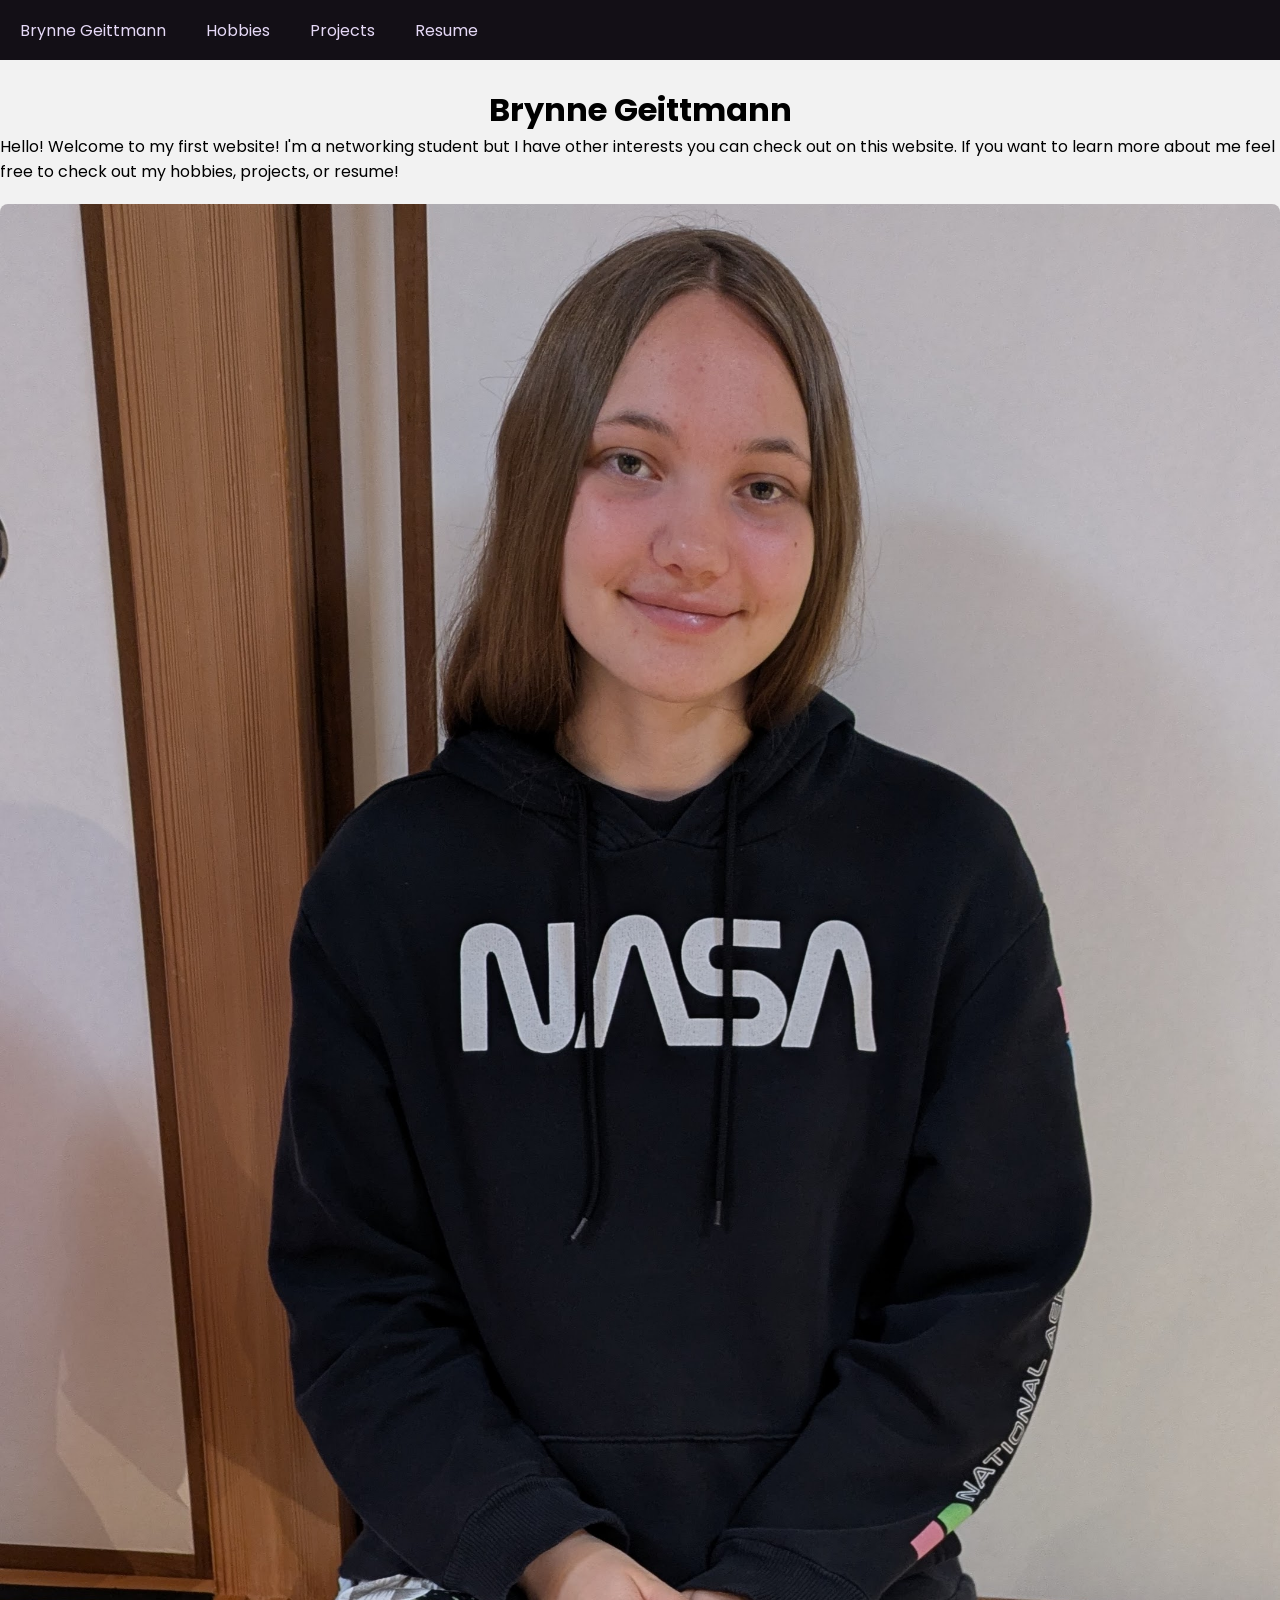
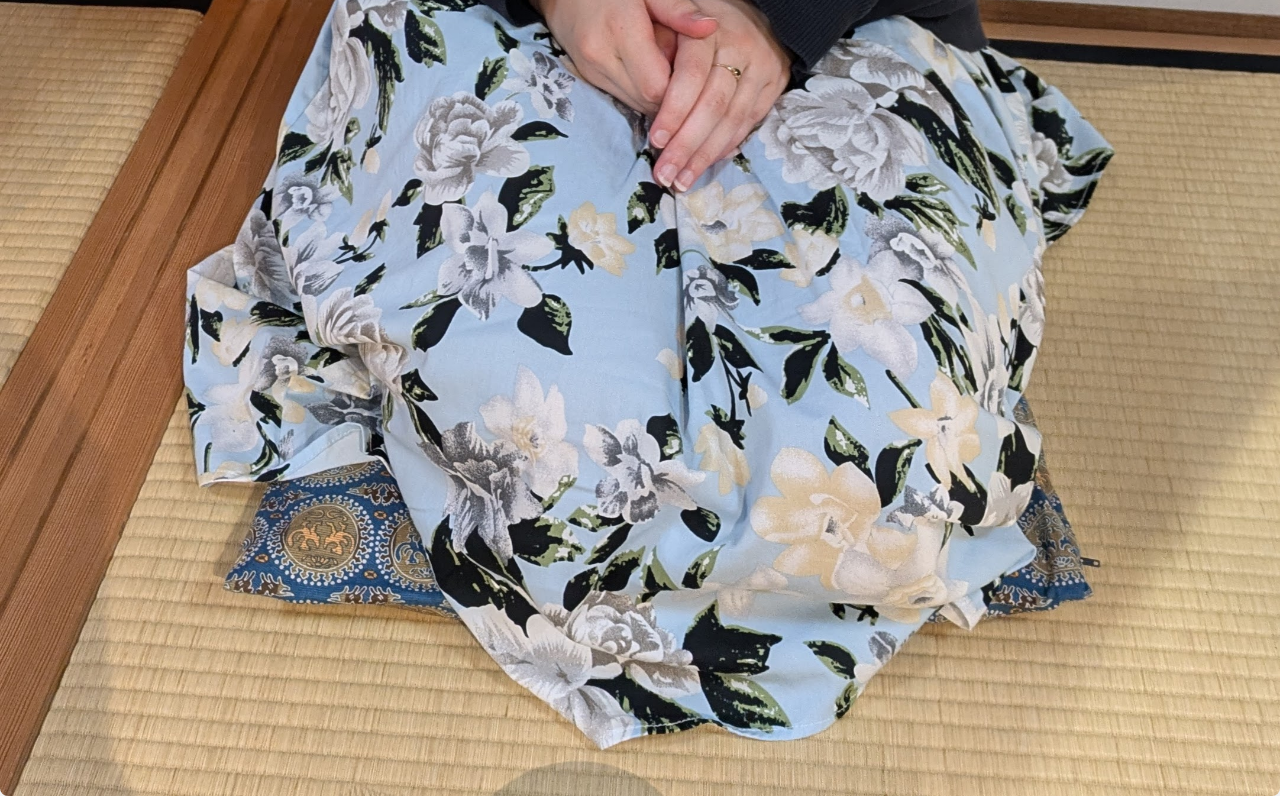
<file: index.html>
<!DOCTYPE html>
<html lang="en">
<head>
  <meta charset="UTF-8">
  <meta name="viewport" content="width=device-width, initial-scale=1.0">
  <title>About me</title>
  <link rel="stylesheet" href="resources/css/style.css">
</head>
<body>
  <nav>
    <input type="checkbox" id="sidebar-active">
    <label for="sidebar-active" class="open-sidebar-button">
      <svg xmlns="http://www.w3.org/2000/svg" height="32" viewBox="0 -960 960 960" width="32"><path d="M120-240v-80h720v80H120Zm0-200v-80h720v80H120Zm0-200v-80h720v80H120Z"/></svg>
    </label>
    <label id="overlay" for="sidebar-active"></label>
    <div class="links-container">
      <label for="sidebar-active" class="close-sidebar-button">
        <svg xmlns="http://www.w3.org/2000/svg" height="32" viewBox="0 -960 960 960" width="32"><path d="m256-200-56-56 224-224-224-224 56-56 224 224 224-224 56 56-224 224 224 224-56 56-224-224-224 224Z"/></svg>
      </label>

      <a href="index.html">Brynne Geittmann</a> <!-- link back to homepage -->
      <a href="hobbies.html">Hobbies</a> 
      <a href="projects.html">Projects</a>
      <a href="resume.html">Resume</a>
      
    </div>
  </nav>

  <h1>Brynne Geittmann</h1>
  <p>Hello! Welcome to my first website! I'm a networking student but I have other interests you can check out on this website. If you want to learn more about me feel free to check out my hobbies, projects, or resume!</p>
  <img class="responsive-img" src="resources/images/PXL_20250611_014453957.jpg" alt="Image of me" sizes="(width <= 600px) 480px,
         800px">
</body>
</html>
</file>
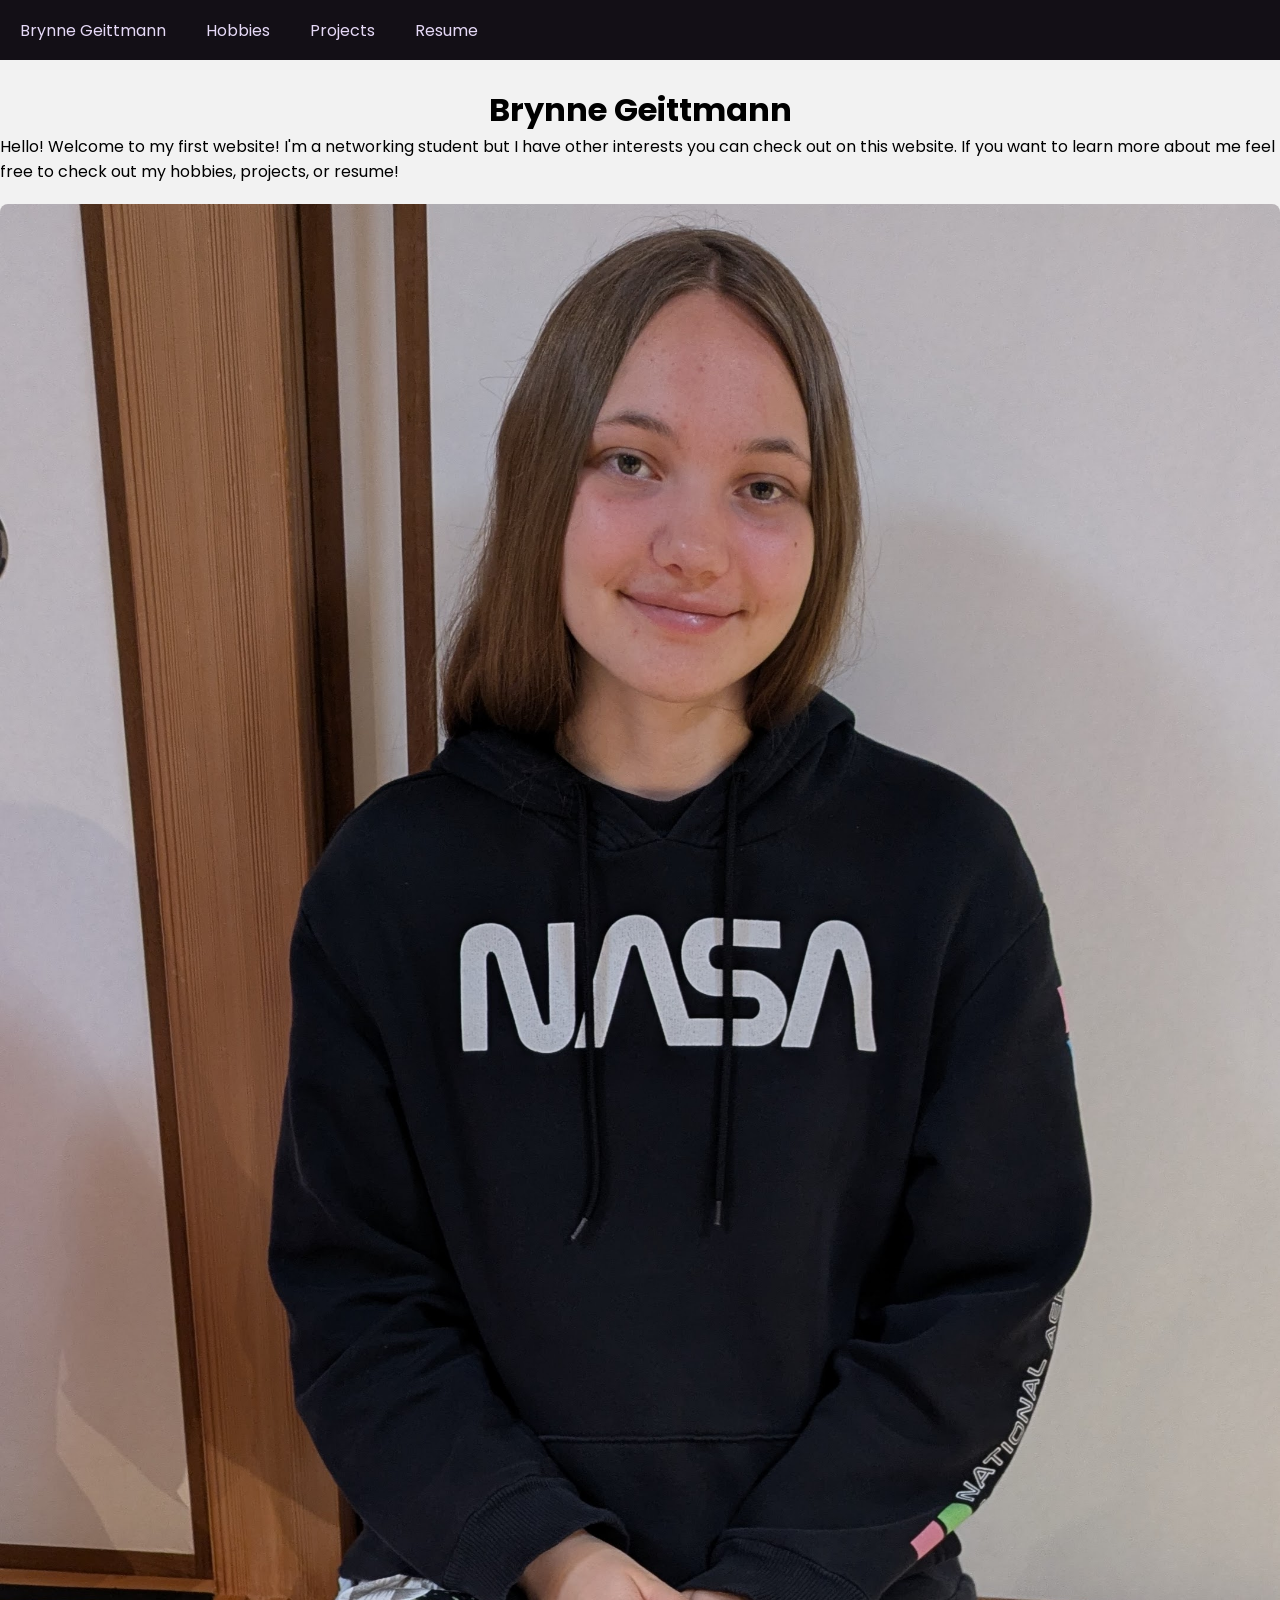
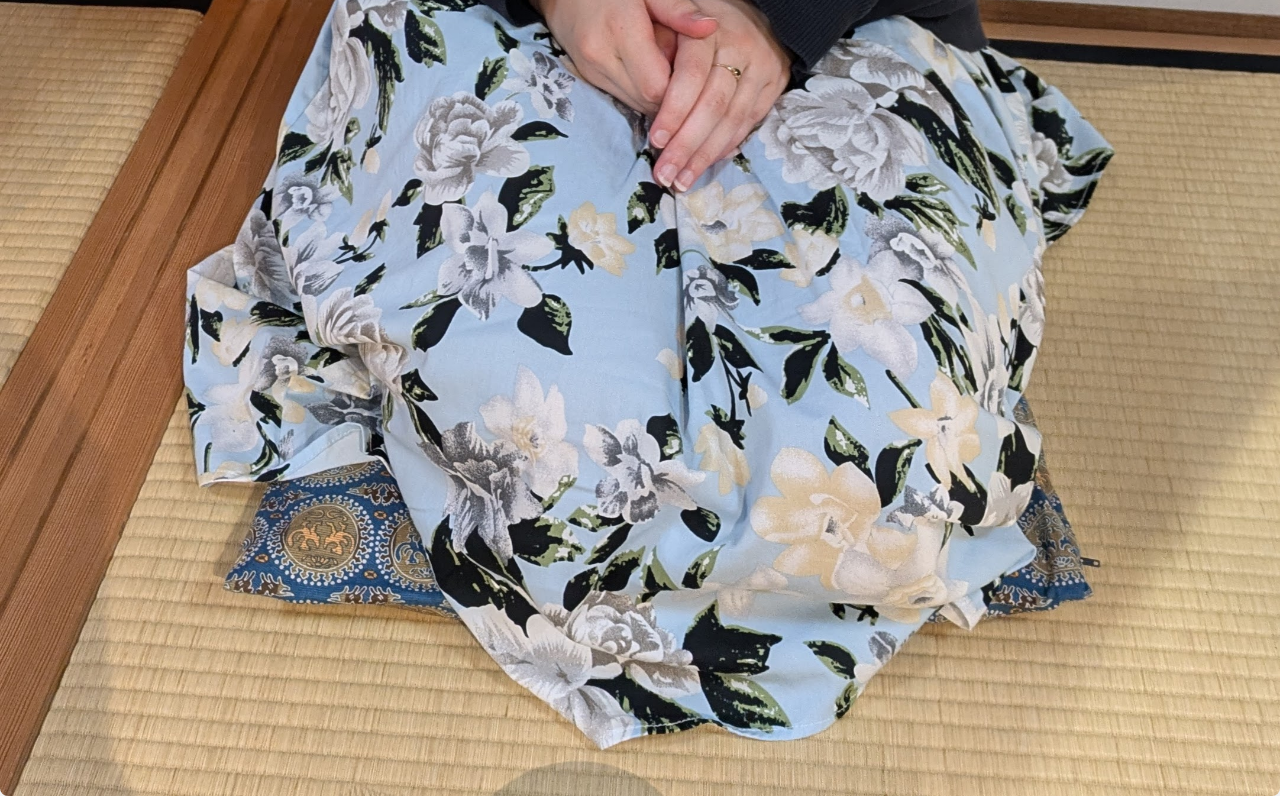
<file: views/index.html>
<!DOCTYPE html>
<html lang="en">
<head>
  <meta charset="UTF-8">
  <meta name="viewport" content="width=device-width, initial-scale=1.0">
  <title>About me</title>
  <link rel="stylesheet" href="../resources/css/style.css">
</head>
<body>
  <nav>
    <input type="checkbox" id="sidebar-active">
    <label for="sidebar-active" class="open-sidebar-button">
      <svg xmlns="http://www.w3.org/2000/svg" height="32" viewBox="0 -960 960 960" width="32"><path d="M120-240v-80h720v80H120Zm0-200v-80h720v80H120Zm0-200v-80h720v80H120Z"/></svg>
    </label>
    <label id="overlay" for="sidebar-active"></label>
    <div class="links-container">
      <label for="sidebar-active" class="close-sidebar-button">
        <svg xmlns="http://www.w3.org/2000/svg" height="32" viewBox="0 -960 960 960" width="32"><path d="m256-200-56-56 224-224-224-224 56-56 224 224 224-224 56 56-224 224 224 224-56 56-224-224-224 224Z"/></svg>
      </label>

      <a href="index.html">Brynne Geittmann</a> <!-- link back to homepage -->
      <a href="hobbies.html">Hobbies</a> 
      <a href="projects.html">Projects</a>
      <a href="resume.html">Resume</a>
      
    </div>
  </nav>

  <h1>Brynne Geittmann</h1>
  <p>Hello! Welcome to my first website! I'm a networking student but I have other interests you can check out on this website. If you want to learn more about me feel free to check out my hobbies, projects, or resume!</p>
  <img class="responsive-img" src="../resources/images/PXL_20250611_014453957.jpg" alt="Image of me" sizes="(width <= 600px) 480px,
         800px">
</body>
</html>
</file>
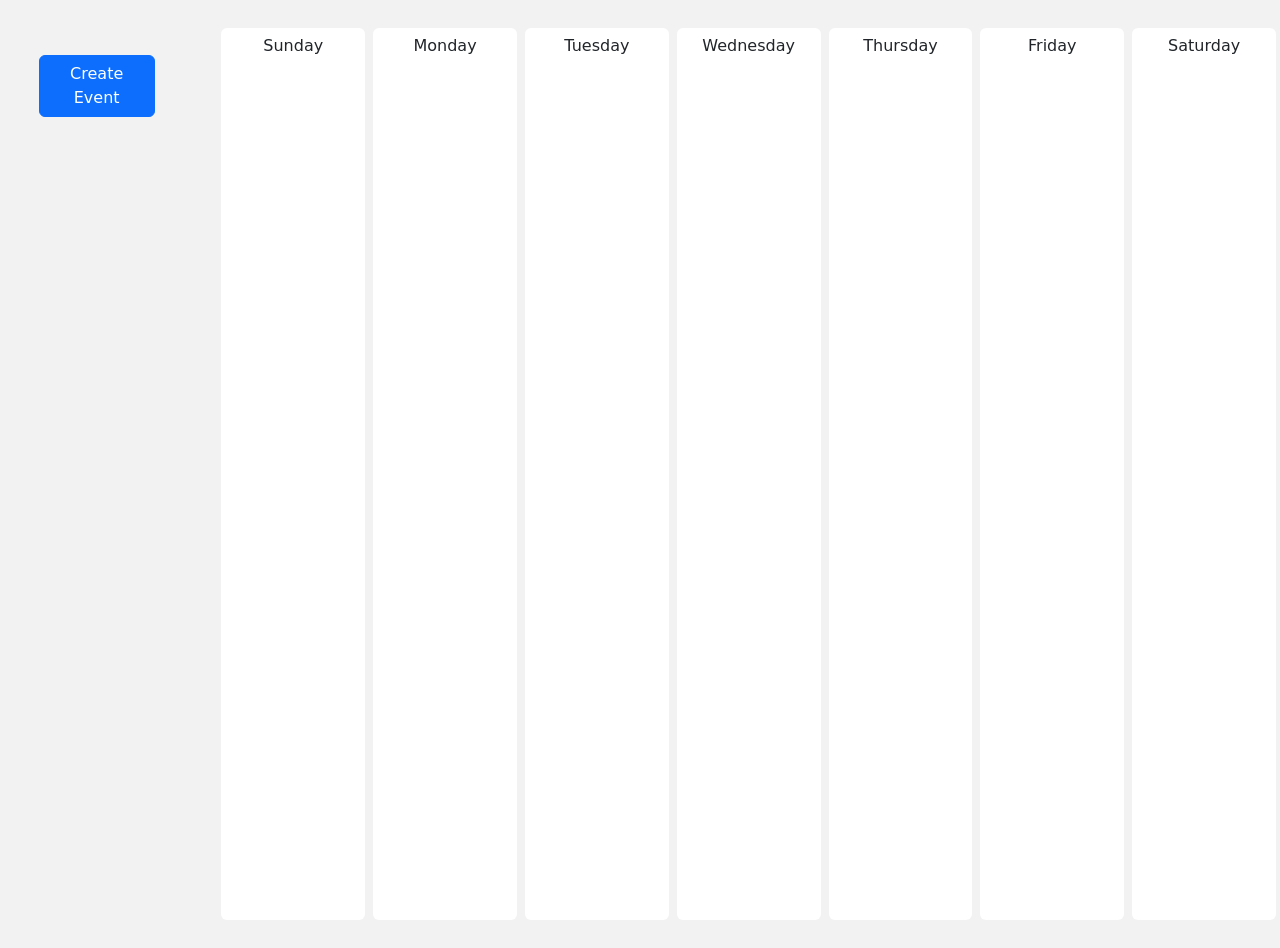
<file: Calendar.html>
<!doctype html>
<html lang="en">
  <head>
    <meta charset="utf-8">
    <meta name="viewport" content="width=device-width, initial-scale=1">
    <title>Lab 4 - Calendar</title>
    <link href="https://cdn.jsdelivr.net/npm/bootstrap@5.3.3/dist/css/bootstrap.min.css" rel="stylesheet" integrity="sha384-QWTKZyjpPEjISv5WaRU9OFeRpok6YctnYmDr5pNlyT2bRjXh0JMhjY6hW+ALEwIH" crossorigin="anonymous">
    <link rel="stylesheet" href="./resources/css/style.css">
  </head>
  <body>
    <div class="row">
        <div class="col-2">
            <div class="custom-container">
                <button class="btn btn-primary mt-3" data-bs-toggle="modal" data-bs-target="#exampleModal">Create Event</button>
            </div>
        </div>
        <div class="col">
            <div class="container-md container-fluid py-4 h-100">
                <div id="calendar" class="row h-100">
                    <div class="col-sm m-1 bg-white rounded px-1 px-md-2" id="sunday">
                        <div class="h6 text-center position-relative py-2 day">Sunday</div>
                        <div id="sunday_events"></div>
                    </div>
                    <div class="col-sm m-1 bg-white rounded px-1 px-md-2" id="monday">
                        <div class="h6 text-center position-relative py-2 day">Monday</div>
                        <div id="monday_events"></div>
                    </div>
                    <div class="col-sm m-1 bg-white rounded px-1 px-md-2" id="tuesday">
                        <div class="h6 text-center position-relative py-2 day">Tuesday</div>
                        <div id="tuesday_events"></div>
                    </div>
                    <div class="col-sm m-1 bg-white rounded px-1 px-md-2" id="wednesday">
                        <div class="h6 text-center position-relative py-2 day">Wednesday</div>
                        <div id="wednesday_events"></div>
                    </div>
                    <div class="col-sm m-1 bg-white rounded px-1 px-md-2" id="thursday">
                        <div class="h6 text-center position-relative py-2 day">Thursday</div>
                        <div id="thursday_events"></div>
                    </div>
                    <div class="col-sm m-1 bg-white rounded px-1 px-md-2" id="friday">
                        <div class="h6 text-center position-relative py-2 day">Friday</div>
                        <div id="friday_events"></div>
                    </div>
                    <div class="col-sm m-1 bg-white rounded px-1 px-md-2" id="saturday">
                        <div class="h6 text-center position-relative py-2 day">Saturday</div>
                        <div id="saturday_events"></div>
                    </div>
                </div>
            </div>
        </div>
    </div>

    <!-- Modal -->
    <div class="modal fade" id="exampleModal" tabindex="-1" aria-labelledby="exampleModalLabel" aria-hidden="true">
        <div class="modal-dialog">
            <div class="modal-content">
                <div class="modal-header">
                    <h1 class="modal-title fs-5" id="exampleModalLabel">New Event</h1>
                    <button type="button" class="btn-close" data-bs-dismiss="modal" aria-label="Close"></button>
                </div>
                <div class="modal-body">
                    <form id="event_form" novalidate>
                        <label for="event_name" class="form-label">Event Name</label>
                        <input type="text" class="form-control" id="event_name" required>

                        <label for="event_category" class="form-label mt-2">Event Category</label>
                        <select class="form-select" id="event_category" required>
                            <option selected disabled value="">Choose...</option>
                            <option value="Academic">Academic</option>
                            <option value="Social">Social</option>
                            <option value="Work">Work</option>
                            <option value="Personal">Personal</option>
                        </select>

                        <label for="event_weekday" class="form-label mt-2">Date</label>
                        <input type="date" class="form-control" id="event_weekday" required>

                        <label for="event_time" class="form-label mt-2">Time</label>
                        <input type="time" class="form-control" id="event_time" required>

                        <label for="event_modality" class="form-label mt-2">Event Modality</label>
                        <select class="form-select" id="event_modality" required>
                            <option selected disabled value="">Choose...</option>
                            <option value="In Person">In Person</option>
                            <option value="Remote">Remote</option>
                        </select>

                        <div id="location_group">
                            <label for="event_location" class="form-label mt-2">Location</label>
                            <input type="text" class="form-control" id="event_location">
                        </div>

                        <div id="remote_url_group" style="display: none;">
                            <label for="event_remote_url" class="form-label mt-2">Remote URL</label>
                            <input type="url" class="form-control" id="event_remote_url" placeholder="https://...">
                        </div>

                        <label for="event_attendees" class="form-label mt-2">Attendees</label>
                        <input type="text" class="form-control" id="event_attendees">
                    </form>
                </div>
                <div class="modal-footer">
                    <button type="button" class="btn btn-secondary" data-bs-dismiss="modal">Close</button>
                    <button type="button" class="btn btn-primary" id="save_event_btn">Save changes</button>
                </div>
            </div>
        </div>
    </div>

    <!--scripts-->
    <script src="https://cdn.jsdelivr.net/npm/bootstrap@5.3.3/dist/js/bootstrap.bundle.min.js" integrity="sha384-YvpcrYf0tY3lHB60NNkmXc5s9fDVZLESaAA55NDzOxhy9GkcIdslK1eN7N6jIeHz" crossorigin="anonymous"></script>
    <script src="resources/js/script.js"></script>
  </body>
</html>
</file>
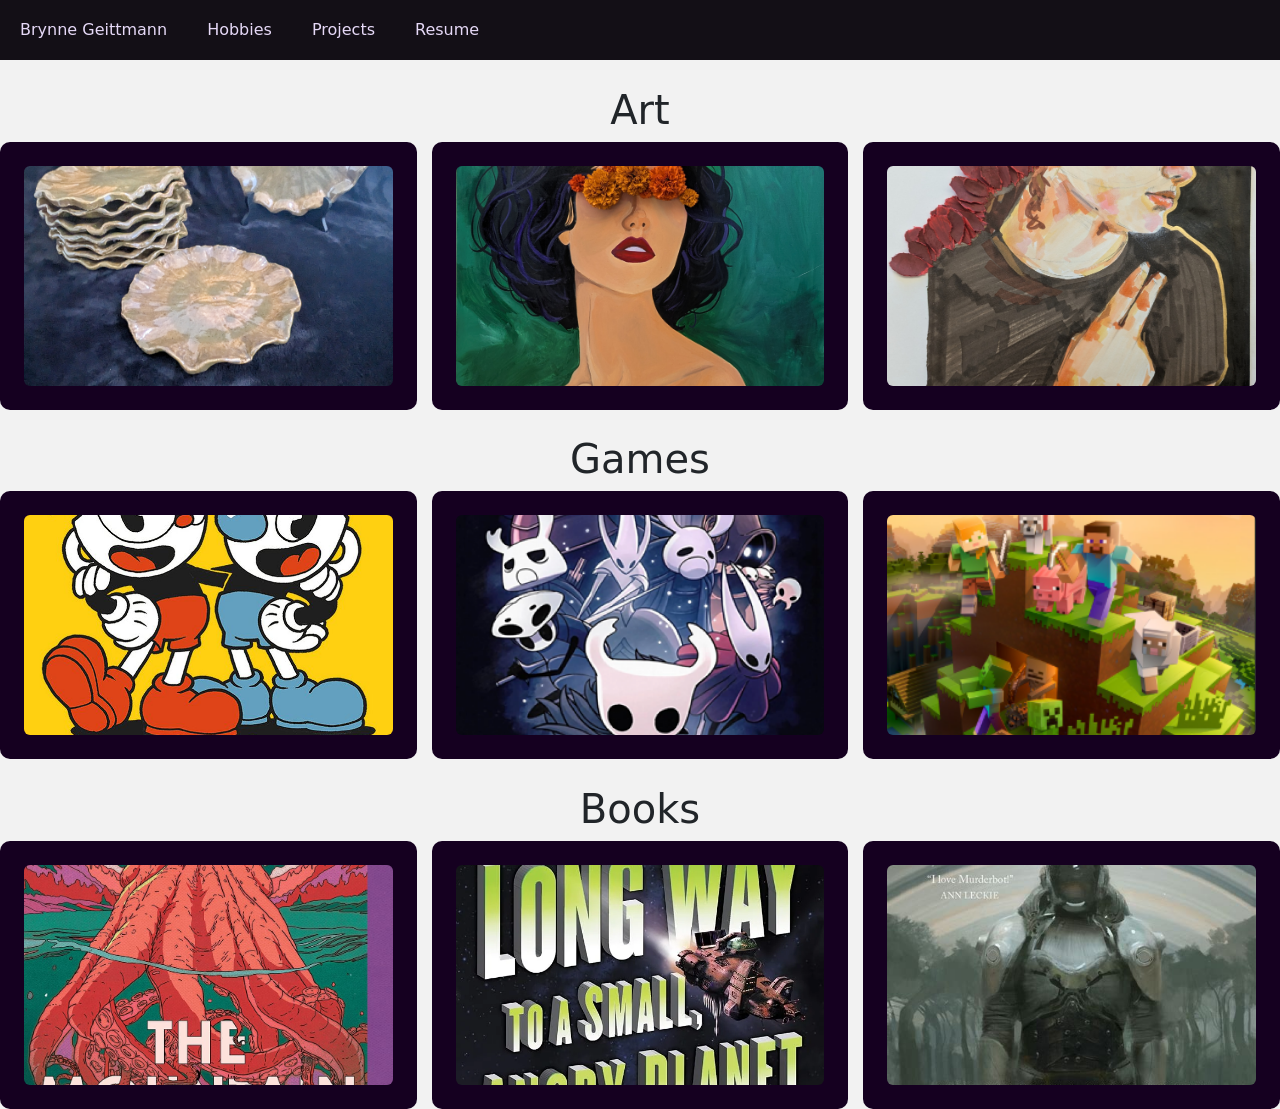
<file: hobbies.html>
<!DOCTYPE html>
<html lang="en">
<head>
  <meta charset="UTF-8">
  <meta name="viewport" content="width=device-width, initial-scale=1.0">
  <title>Hobbies</title>
  <link href="https://cdn.jsdelivr.net/npm/bootstrap@5.3.8/dist/css/bootstrap.min.css" rel="stylesheet" integrity="sha384-sRIl4kxILFvY47J16cr9ZwB07vP4J8+LH7qKQnuqkuIAvNWLzeN8tE5YBujZqJLB" crossorigin="anonymous">
  <link rel="stylesheet" href="resources/css/style.css">
</head>
<body>
  <nav>
    <input type="checkbox" id="sidebar-active">
    <label for="sidebar-active" class="open-sidebar-button">
      <svg xmlns="http://www.w3.org/2000/svg" height="32" viewBox="0 -960 960 960" width="32"><path d="M120-240v-80h720v80H120Zm0-200v-80h720v80H120Zm0-200v-80h720v80H120Z"/></svg>
    </label>
    <label id="overlay" for="sidebar-active"></label>
    <div class="links-container">
      <label for="sidebar-active" class="close-sidebar-button">
        <svg xmlns="http://www.w3.org/2000/svg" height="32" viewBox="0 -960 960 960" width="32"><path d="m256-200-56-56 224-224-224-224 56-56 224 224 224-224 56 56-224 224 224 224-56 56-224-224-224 224Z"/></svg>
      </label>

      <a href="index.html">Brynne Geittmann</a> 
      <a href="hobbies.html">Hobbies</a> 
      <a href="projects.html">Projects</a>
      <a href="resume.html">Resume</a>
      
    </div>
  </nav>

  <h1>Art</h1>
    <div class="grid-container">
      <div class="card">
        <img src="resources/images/PXL_20250430_133354564.jpg" alt="Lily pad plates" >
      </div>
      <div class="card">
        <img src="resources/images/PXL_20250421_150907934~2.jpg" alt="Painting of a woman with orange paper flowers covering her eyes" >
      </div>
      <div class="card">
        <img src="resources/images/PXL_20241210_162019763.jpg" alt="A self portrait with the top half of the face torn off and flower petals along the edge." >
      </div>
    </div>
  <h1>Games</h1>
      <div class="grid-container">
      <div class="card">
        <img src="resources/images/cuphead.jpg" alt="Cuphead" >
      </div>
      <div class="card">
        <img src="resources/images/hollowknight-1124x1520h.png" alt="Hollow Knight">
      </div>
      <div class="card">
        <img src="resources/images/Screenshot 2026-09-16 144009.png" alt="Minecraft">
      </div>
    </div>
  <h1>Books</h1>
      <div class="grid-container">
      <div class="card">
        <img src="resources/images/MTTS.jpg" alt="Cover of The Mountain In the Sea" >
      </div>
      <div class="card">
        <img src="resources/images/TVLW.webp" alt="Cover of The Long Way To a Small, Angry Planet">
      </div>
      <div class="card">
        <img src="resources/images/systems red.jpg" alt="Cover of All Systems Red">
      </div>
    </div>
</body>
</html>
</file>
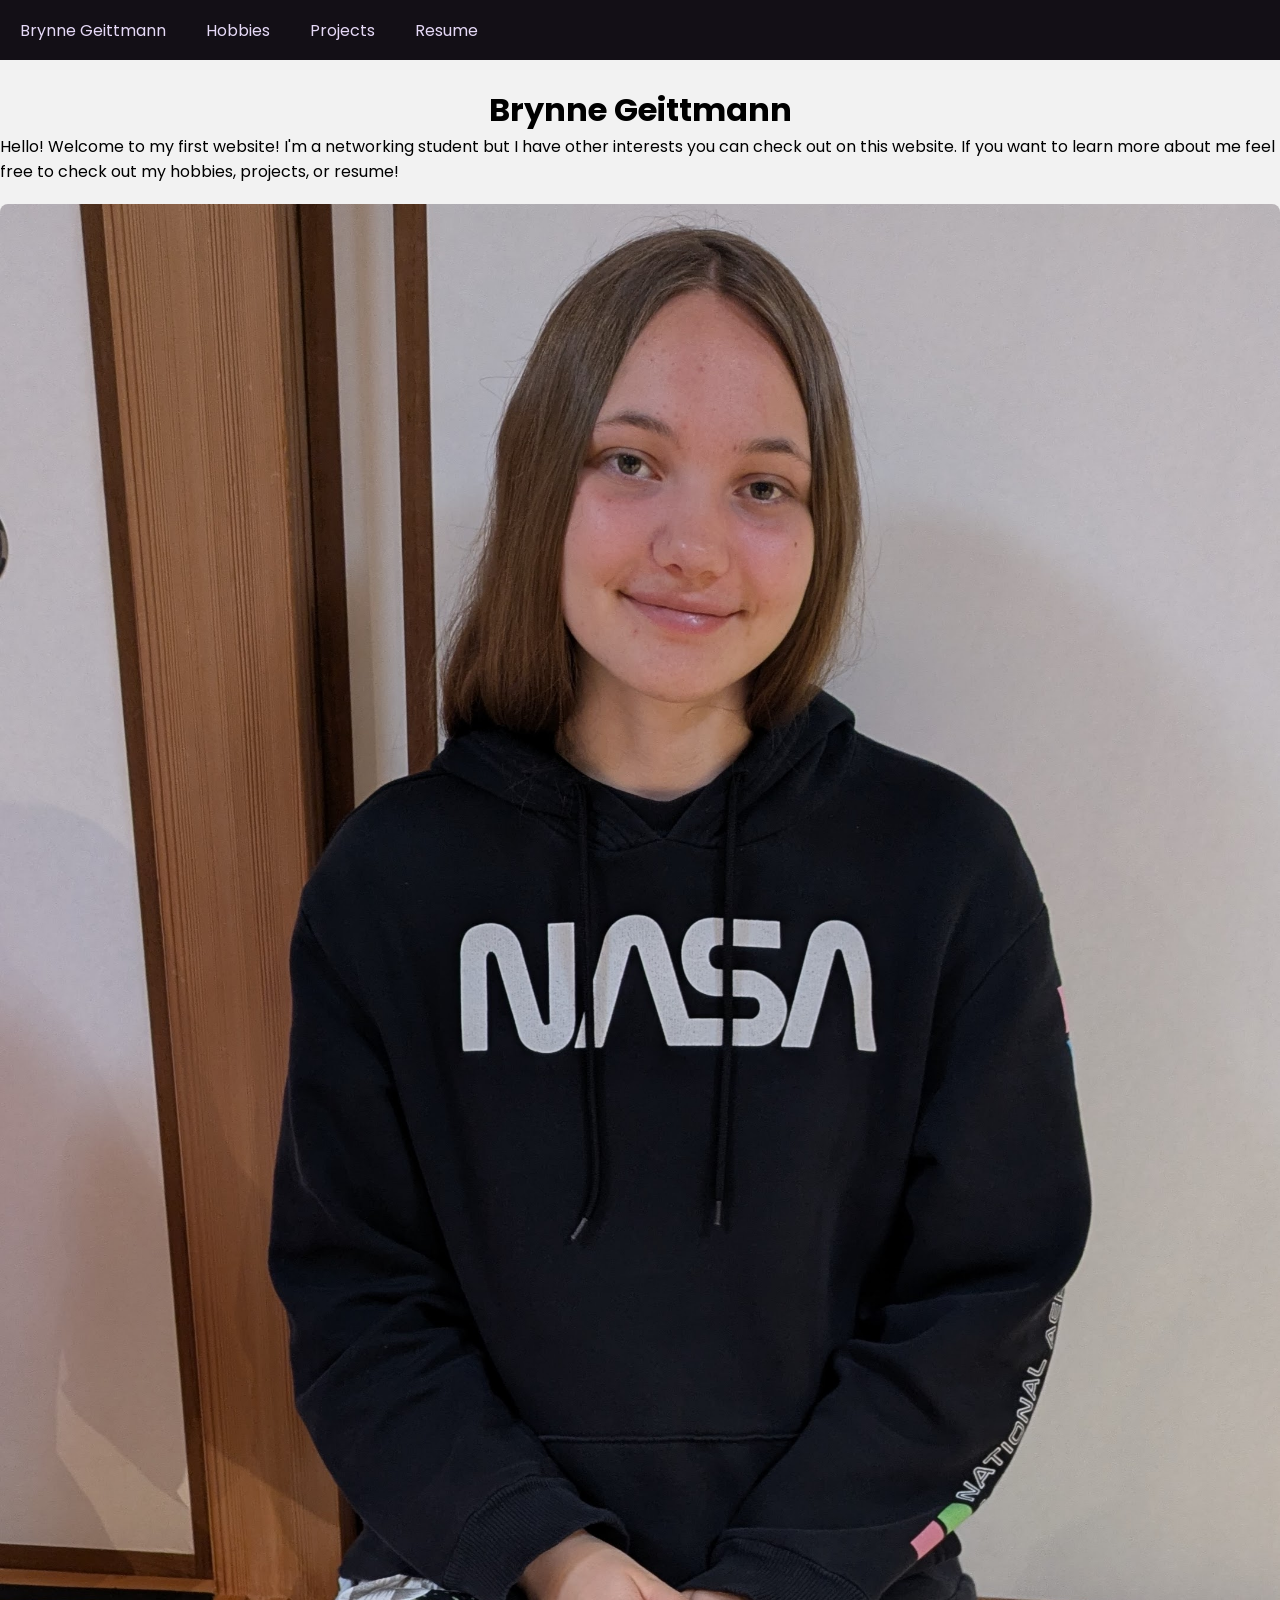
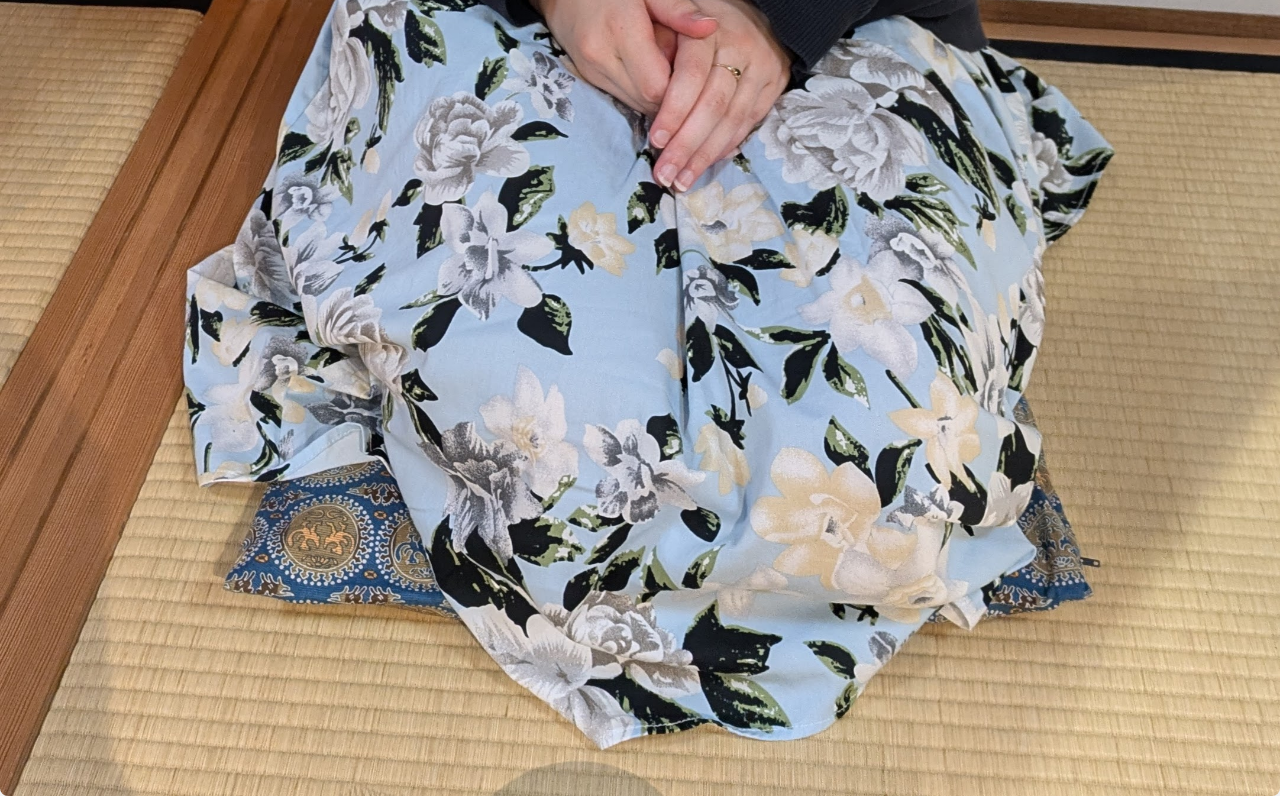
<file: home.html>
<!DOCTYPE html>
<html lang="en">
<head>
  <meta charset="UTF-8">
  <meta name="viewport" content="width=device-width, initial-scale=1.0">
  <title>About me</title>
  <link rel="stylesheet" href="../resources/css/style.css">
</head>
<body>
  <nav>
    <input type="checkbox" id="sidebar-active">
    <label for="sidebar-active" class="open-sidebar-button">
      <svg xmlns="http://www.w3.org/2000/svg" height="32" viewBox="0 -960 960 960" width="32"><path d="M120-240v-80h720v80H120Zm0-200v-80h720v80H120Zm0-200v-80h720v80H120Z"/></svg>
    </label>
    <label id="overlay" for="sidebar-active"></label>
    <div class="links-container">
      <label for="sidebar-active" class="close-sidebar-button">
        <svg xmlns="http://www.w3.org/2000/svg" height="32" viewBox="0 -960 960 960" width="32"><path d="m256-200-56-56 224-224-224-224 56-56 224 224 224-224 56 56-224 224 224 224-56 56-224-224-224 224Z"/></svg>
      </label>

      <a href="home.html">Brynne Geittmann</a> <!-- link back to homepage -->
      <a href="hobbies.html">Hobbies</a> 
      <a href="projects.html">Projects</a>
      <a href="resume.html">Resume</a>
      
    </div>
  </nav>

  <h1>Brynne Geittmann</h1>
  <p>Hello! Welcome to my first website! I'm a networking student but I have other interests you can check out on this website. If you want to learn more about me feel free to check out my hobbies, projects, or resume!</p>
  <img class="responsive-img" src="../resources/images/PXL_20250611_014453957.jpg" alt="Image of me" sizes="(width <= 600px) 480px,
         800px">
</body>
</html>
</file>
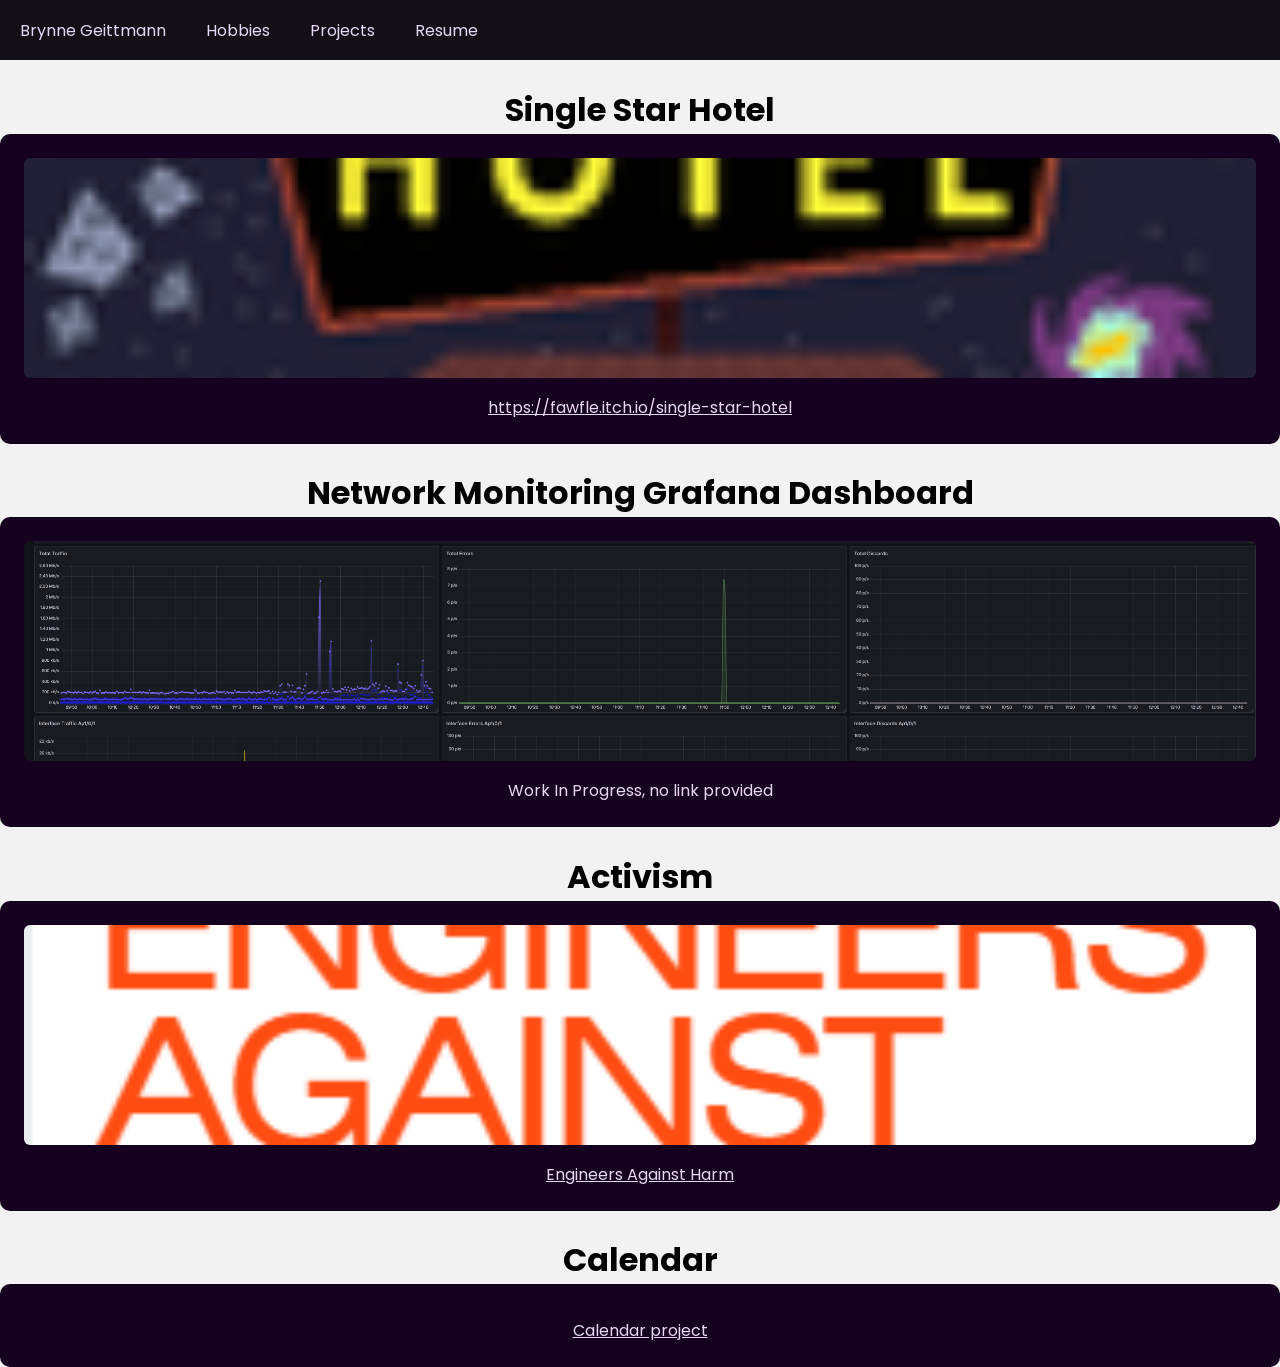
<file: projects.html>
<!DOCTYPE html>
<html lang="en">
<head>
  <meta charset="UTF-8">
  <meta name="viewport" content="width=device-width, initial-scale=1.0">
  <title>Hobbies</title>
  <link rel="stylesheet" href="resources/css/style.css">
  <link href="https://cdn.jsdelivr.net/npm/bootstrap@5.3.8/dist/css/bootstrap.min.css"  integrity="sha384-sRIl4kxILFvY47J16cr9ZwB07vP4J8+LH7qKQnuqkuIAvNWLzeN8tE5YBujZqJLB" crossorigin="anonymous">
</head>
<body>
  <nav>
    <input type="checkbox" id="sidebar-active">
    <label for="sidebar-active" class="open-sidebar-button">
      <svg xmlns="http://www.w3.org/2000/svg" height="32" viewBox="0 -960 960 960" width="32"><path d="M120-240v-80h720v80H120Zm0-200v-80h720v80H120Zm0-200v-80h720v80H120Z"/></svg>
    </label>
    <label id="overlay" for="sidebar-active"></label>
    <div class="links-container">
      <label for="sidebar-active" class="close-sidebar-button">
        <svg xmlns="http://www.w3.org/2000/svg" height="32" viewBox="0 -960 960 960" width="32"><path d="m256-200-56-56 224-224-224-224 56-56 224 224 224-224 56 56-224 224 224 224-56 56-224-224-224 224Z"/></svg>
      </label>

      <a href="index.html">Brynne Geittmann</a> <!-- link back to homepage -->
      <a href="hobbies.html">Hobbies</a> 
      <a href="projects.html">Projects</a>
      <a href="resume.html">Resume</a>
      
    </div>
  </nav>
  <div class="container my-4">
    <h1>Single Star Hotel</h1>
    <div class="grid-container">
      <div class="card">
        <img src="resources/images/hotel.png" alt="Single Star Hotel game screenshot">
        <a href="https://fawfle.itch.io/single-star-hotel" target="_blank" rel="noopener">https://fawfle.itch.io/single-star-hotel</a>
      </div>
    </div>
 
    <h1>Network Monitoring Grafana Dashboard</h1>
    <div class="grid-container">
      <div class="card">
        <img src="resources/images/Grafana.png" alt="Grafana network monitoring dashboard">
        <p>Work In Progress, no link provided</p>
      </div>
    </div>
 
    <h1 style="color:black">Activism</h1>
    <div class="grid-container">
      <div class="card">
        <img src="resources/images/Screenshot 2026-09-16 225950.png" alt="Paphlets">
        <a href="https://canva.link/7hgpob9z7lb3g2n" target="_blank" rel="noopener">Engineers Against Harm</a>
      </div>
    </div>
  </div>
  
    <h1 style="color:black">Calendar</h1>
    <div class="grid-container">
      <div class="card">
        <a href="Calendar.html">Calendar project</a>
      </div>
    </div>
  </div>
 <!-- 
  <h1>Single Star Hotel</h1>
      <div class="grid-container">
      <div class="card">
        <img src="../resources/images/hotel.png">
        <a href="https://fawfle.itch.io/single-star-hotel">https://fawfle.itch.io/single-star-hotel</p>
      </div>
    </div>
  <h1>Network Monitoring Grafana dashboard</h1>
    <div class="grid-container">
      <div class="card">
        <img src="../resources/images/Grafana.png" sizes="Automated">
        <a>Work In Progress, no link provided</p>
      </div>
    </div>
  <h1 style="color:black">IDK, something</h1>
    <div class="grid-container">
      <div class="card">
        <img src="../resources/images/hotel.png" >
        <a  ></p>
      </div>
    </div>
</body>
</html>-->
</file>
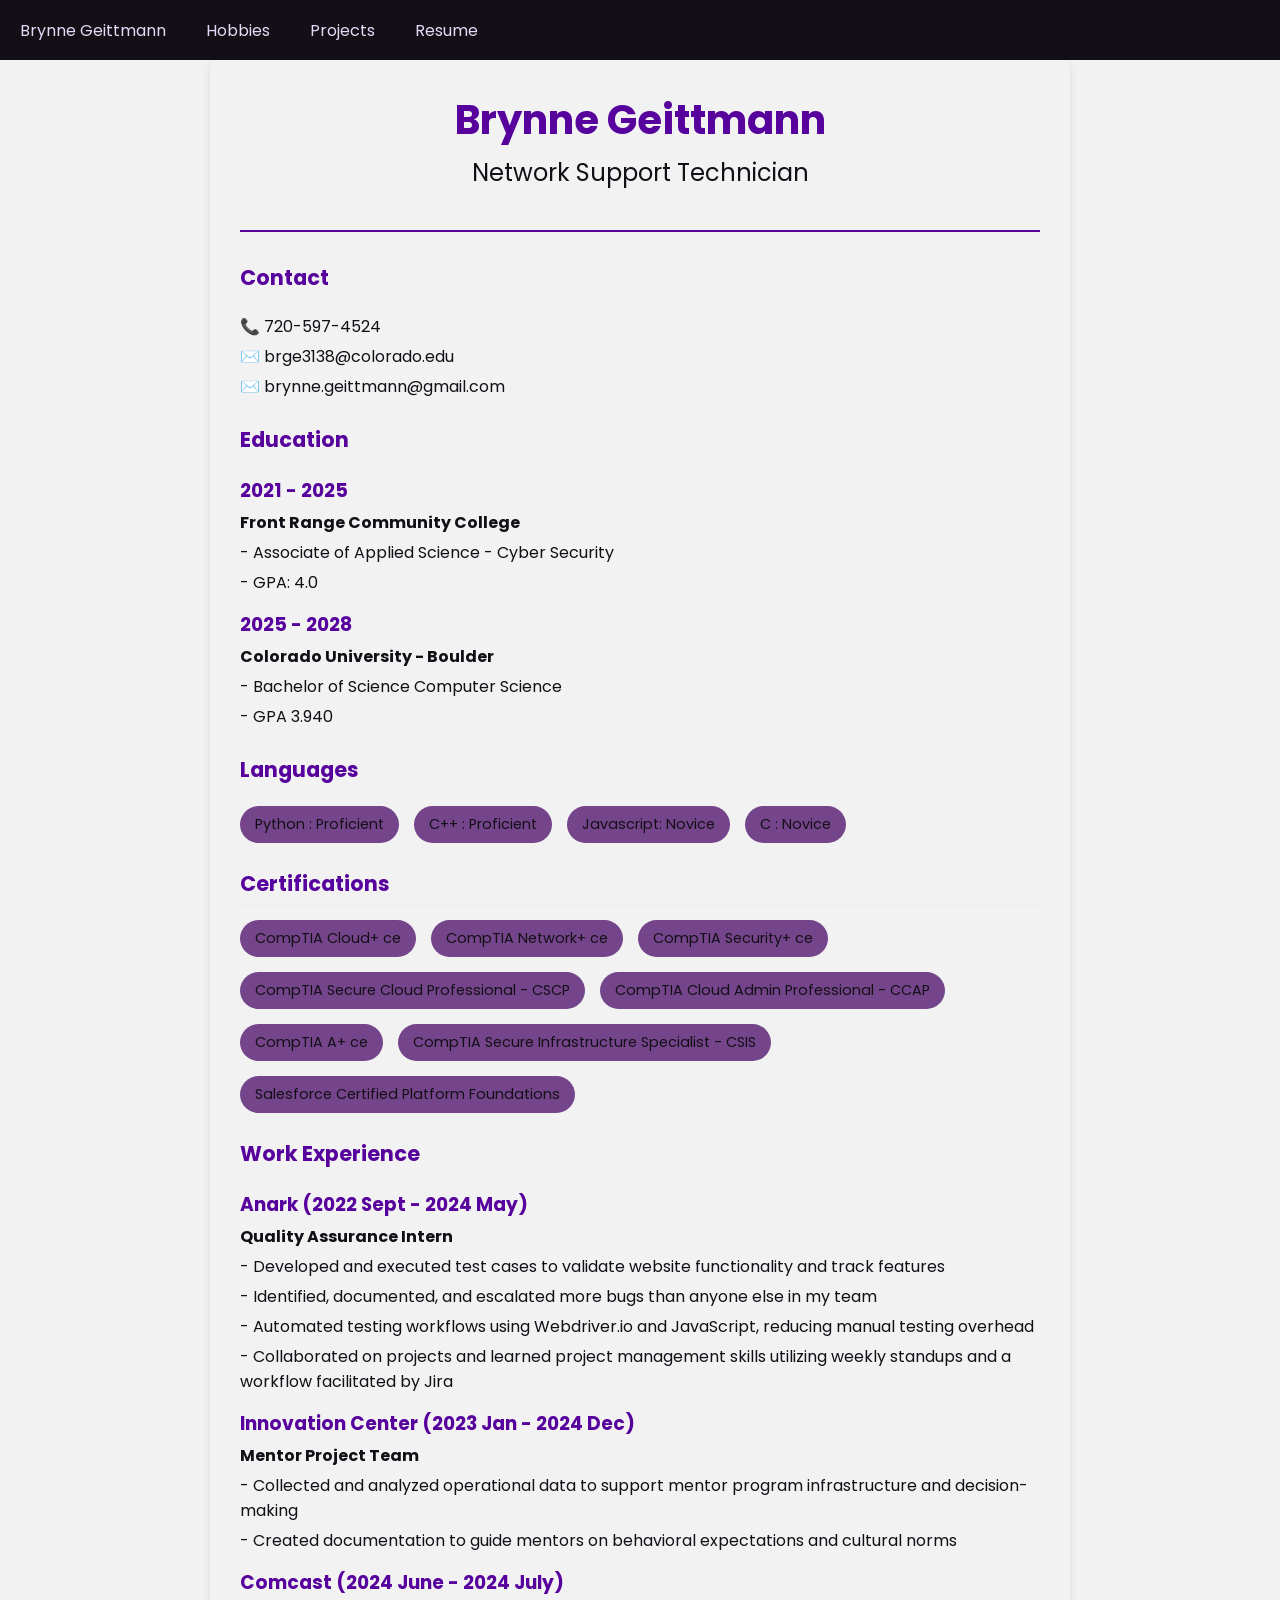
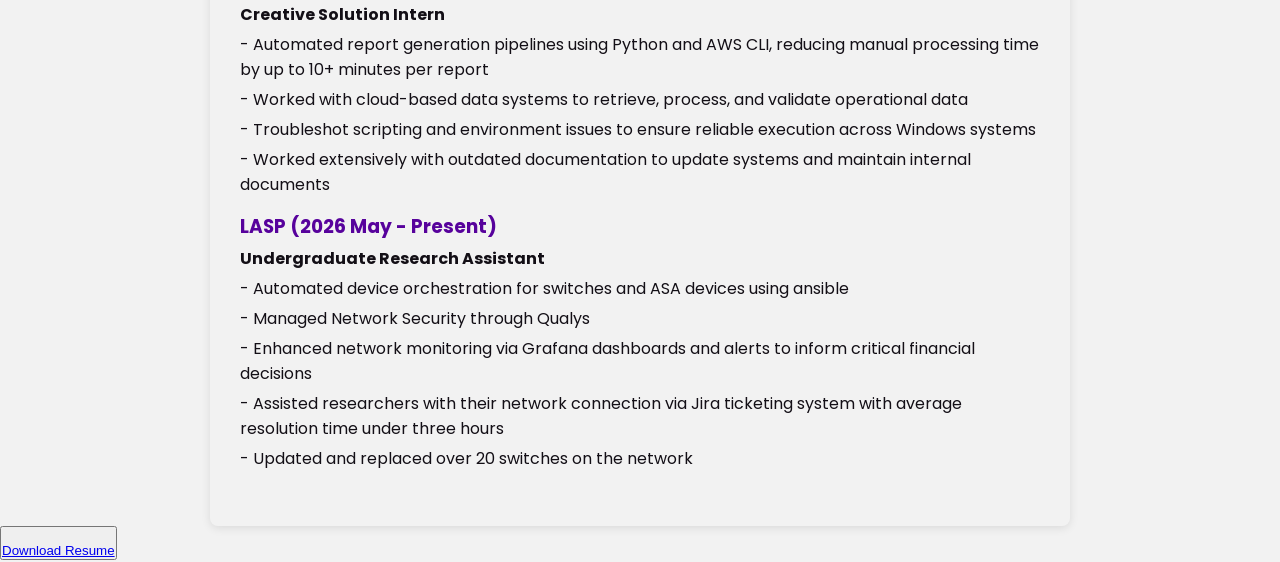
<file: resume.html>
<!DOCTYPE html>
<html lang="en">
<head>
  <meta charset="UTF-8">
  <meta name="viewport" content="width=device-width, initial-scale=1.0">
  <title>Hobbies</title>
  <link href="https://cdn.jsdelivr.net/npm/bootstrap@5.3.8/dist/css/bootstrap.min.css" integrity="sha384-sRIl4kxILFvY47J16cr9ZwB07vP4J8+LH7qKQnuqkuIAvNWLzeN8tE5YBujZqJLB" crossorigin="anonymous">
  <link rel="stylesheet" href="resources/css/style.css">
</head>
<body>
  <nav>
    <input type="checkbox" id="sidebar-active">
    <label for="sidebar-active" class="open-sidebar-button">
      <svg xmlns="http://www.w3.org/2000/svg" height="32" viewBox="0 -960 960 960" width="32"><path d="M120-240v-80h720v80H120Zm0-200v-80h720v80H120Zm0-200v-80h720v80H120Z"/></svg>
    </label>
    <label id="overlay" for="sidebar-active"></label>
    <div class="links-container">
      <label for="sidebar-active" class="close-sidebar-button">
        <svg xmlns="http://www.w3.org/2000/svg" height="32" viewBox="0 -960 960 960" width="32"><path d="m256-200-56-56 224-224-224-224 56-56 224 224 224-224 56 56-224 224 224 224-56 56-224-224-224 224Z"/></svg>
      </label>

      <a href="index.html">Brynne Geittmann</a> <!-- link back to homepage -->
      <a href="hobbies.html">Hobbies</a> 
      <a href="projects.html">Projects</a>
      <a href="resume.html">Resume</a>
      
    </div>
  </nav>

    <div class="resume-container">
        <div class="header">
            <div class="name">Brynne Geittmann</div>
            <div class="title">Network Support Technician</div>
        </div>
 
        <div class="section">
            <div class="section-title">Contact</div>
            <div class="contact-item">📞 720-597-4524</div>
            <div class="contact-item">✉️ brge3138@colorado.edu</div>
            <div class="contact-item">✉️ brynne.geittmann@gmail.com</div>
        </div>
 
        <div class="section">
            <div class="section-title">Education</div>
 
            <div class="education-item">
                <h3>2021 - 2025</h3>
                <p><strong>Front Range Community College</strong></p>
                <p>- Associate of Applied Science - Cyber Security</p>
                <p>- GPA: 4.0</p>
            </div>
 
            <div class="education-item">
                <h3>2025 - 2028</h3>
                <p><strong>Colorado University - Boulder</strong></p>
                <p>- Bachelor of Science Computer Science</p>
                <p>- GPA 3.940</p>
            </div>
        </div>
 
        <div class="section">
            <div class="section-title">Languages</div>
            <div class="skills-list">
                <div class="skill-item">Python : Proficient</div>
                <div class="skill-item">C++ : Proficient</div>
                <div class="skill-item">Javascript: Novice</div>
                <div class="skill-item">C : Novice</div>
            </div>
        </div>
 
        <div class="section">
            <div class="section-title">Certifications</div>
            <div class="certifications-list">
                <div class="cert-item">CompTIA Cloud+ ce</div>
                <div class="cert-item">CompTIA Network+ ce</div>
                <div class="cert-item">CompTIA Security+ ce</div>
                <div class="cert-item">CompTIA Secure Cloud Professional - CSCP</div>
                <div class="cert-item">CompTIA Cloud Admin Professional - CCAP</div>
                <div class="cert-item">CompTIA A+ ce</div>
                <div class="cert-item">CompTIA Secure Infrastructure Specialist - CSIS</div>
                <div class="cert-item">Salesforce Certified Platform Foundations</div>
            </div>
        </div>
 
        <div class="section">
            <div class="section-title">Work Experience</div>
 
            <div class="work-item">
                <h3>Anark (2022 Sept - 2024 May)</h3>
                <p><strong>Quality Assurance Intern</strong></p>
                <p>- Developed and executed test cases to validate website functionality and track features</p>
                <p>- Identified, documented, and escalated more bugs than anyone else in my team</p>
                <p>- Automated testing workflows using Webdriver.io and JavaScript, reducing manual testing overhead</p>
                <p>- Collaborated on projects and learned project management skills utilizing weekly standups and a workflow facilitated by Jira</p>
            </div>
 
            <div class="work-item">
                <h3>Innovation Center (2023 Jan - 2024 Dec)</h3>
                <p><strong>Mentor Project Team</strong></p>
                <p>- Collected and analyzed operational data to support mentor program infrastructure and decision-making</p>
                <p>- Created documentation to guide mentors on behavioral expectations and cultural norms</p>
            </div>
 
            <div class="work-item">
                <h3>Comcast (2024 June - 2024 July)</h3>
                <p><strong>Creative Solution Intern</strong></p>
                <p>- Automated report generation pipelines using Python and AWS CLI, reducing manual processing time by up to 10+ minutes per report</p>
                <p>- Worked with cloud-based data systems to retrieve, process, and validate operational data</p>
                <p>- Troubleshot scripting and environment issues to ensure reliable execution across Windows systems</p>
                <p>- Worked extensively with outdated documentation to update systems and maintain internal documents</p>
            </div>
 
            <div class="work-item">
                <h3>LASP (2026 May - Present)</h3>
                <p><strong>Undergraduate Research Assistant</strong></p>
                <p>- Automated device orchestration for switches and ASA devices using ansible</p>
                <p>- Managed Network Security through Qualys</p>
                <p>- Enhanced network monitoring via Grafana dashboards and alerts to inform critical financial decisions</p>
                <p>- Assisted researchers with their network connection via Jira ticketing system with average resolution time under three hours</p>
                <p>- Updated and replaced over 20 switches on the network</p>
            </div>
        </div>
    </div>
  <button class="button" type="button">
    <br><a href="resources/images/Copy of Brynne Geittmann Resume.png" download="Brynne_Geittmann_Resume.png" class="btn btn-primary btn-lg">Download Resume</a>
  </button>
</body>
</html>
</file>
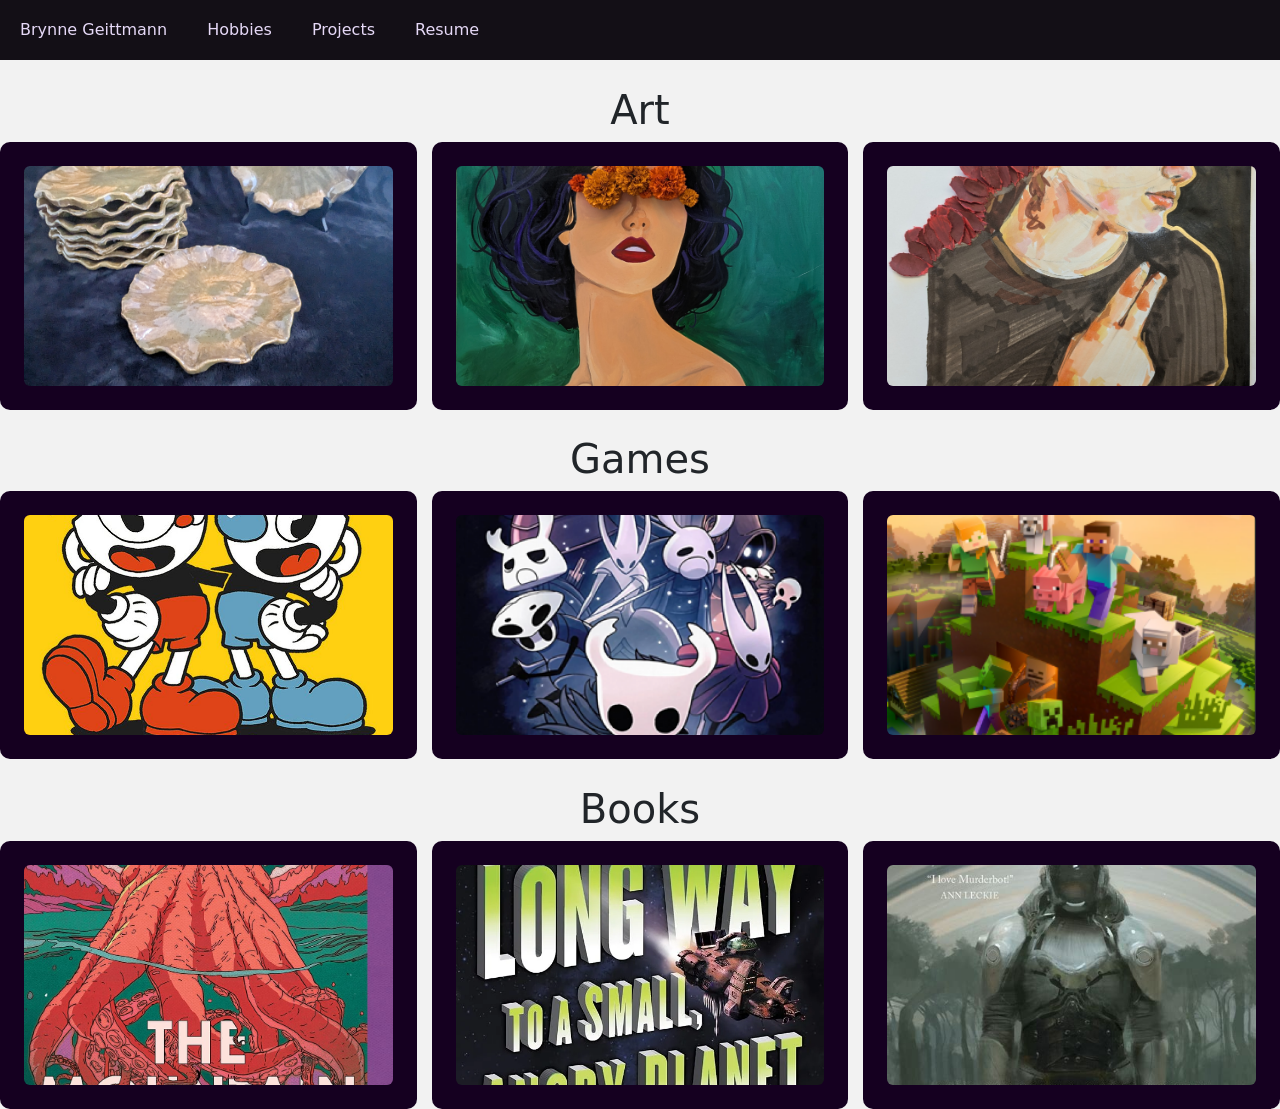
<file: views/hobbies.html>
<!DOCTYPE html>
<html lang="en">
<head>
  <meta charset="UTF-8">
  <meta name="viewport" content="width=device-width, initial-scale=1.0">
  <title>Hobbies</title>
  <link href="https://cdn.jsdelivr.net/npm/bootstrap@5.3.8/dist/css/bootstrap.min.css" rel="stylesheet" integrity="sha384-sRIl4kxILFvY47J16cr9ZwB07vP4J8+LH7qKQnuqkuIAvNWLzeN8tE5YBujZqJLB" crossorigin="anonymous">
  <link rel="stylesheet" href="../resources/css/style.css">
</head>
<body>
  <nav>
    <input type="checkbox" id="sidebar-active">
    <label for="sidebar-active" class="open-sidebar-button">
      <svg xmlns="http://www.w3.org/2000/svg" height="32" viewBox="0 -960 960 960" width="32"><path d="M120-240v-80h720v80H120Zm0-200v-80h720v80H120Zm0-200v-80h720v80H120Z"/></svg>
    </label>
    <label id="overlay" for="sidebar-active"></label>
    <div class="links-container">
      <label for="sidebar-active" class="close-sidebar-button">
        <svg xmlns="http://www.w3.org/2000/svg" height="32" viewBox="0 -960 960 960" width="32"><path d="m256-200-56-56 224-224-224-224 56-56 224 224 224-224 56 56-224 224 224 224-56 56-224-224-224 224Z"/></svg>
      </label>

      <a href="index.html">Brynne Geittmann</a> 
      <a href="hobbies.html">Hobbies</a> 
      <a href="projects.html">Projects</a>
      <a href="resume.html">Resume</a>
      
    </div>
  </nav>

  <h1>Art</h1>
    <div class="grid-container">
      <div class="card">
        <img src="../resources/images/PXL_20250430_133354564.jpg" alt="Lily pad plates" >
      </div>
      <div class="card">
        <img src="../resources/images/PXL_20250421_150907934~2.jpg" alt="Painting of a woman with orange paper flowers covering her eyes" >
      </div>
      <div class="card">
        <img src="../resources/images/PXL_20241210_162019763.jpg" alt="A self portrait with the top half of the face torn off and flower petals along the edge." >
      </div>
    </div>
  <h1>Games</h1>
      <div class="grid-container">
      <div class="card">
        <img src="../resources/images/cuphead.jpg" alt="Cuphead" >
      </div>
      <div class="card">
        <img src="../resources/images/hollowknight-1124x1520h.png" alt="Hollow Knight">
      </div>
      <div class="card">
        <img src="../resources/images/Screenshot 2026-09-16 144009.png" alt="Minecraft">
      </div>
    </div>
  <h1>Books</h1>
      <div class="grid-container">
      <div class="card">
        <img src="../resources/images/MTTS.jpg" alt="Cover of The Mountain In the Sea" >
      </div>
      <div class="card">
        <img src="../resources/images/TVLW.webp" alt="Cover of The Long Way To a Small, Angry Planet">
      </div>
      <div class="card">
        <img src="../resources/images/systems red.jpg" alt="Cover of All Systems Red">
      </div>
    </div>
</body>
</html>
</file>
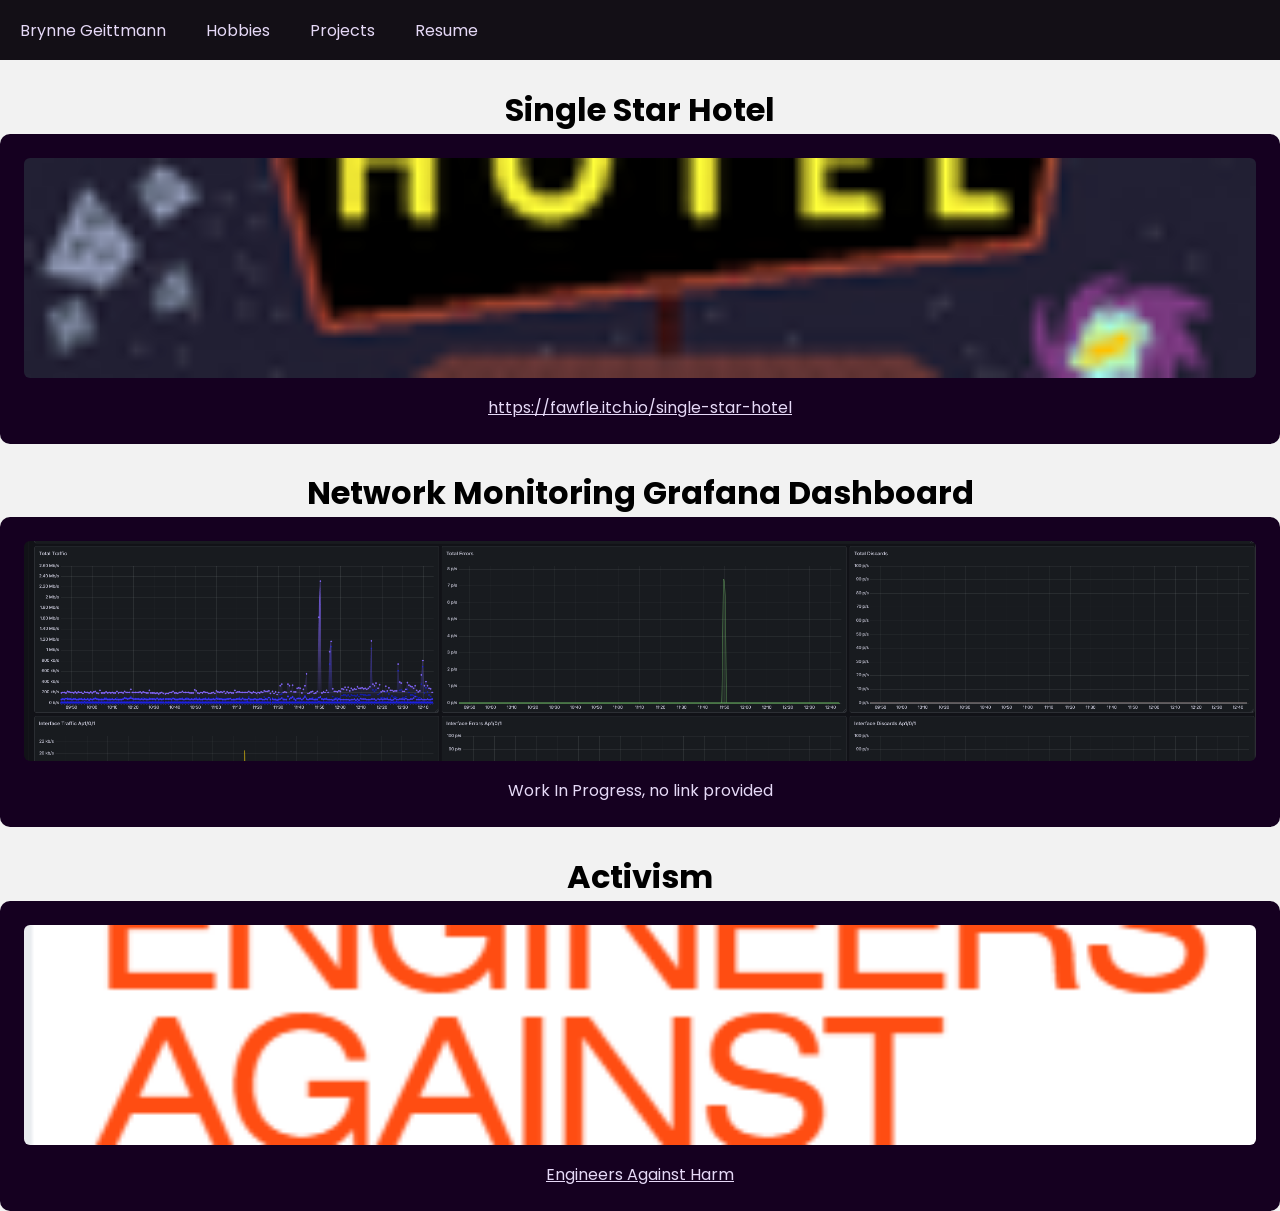
<file: views/projects.html>
<!DOCTYPE html>
<html lang="en">
<head>
  <meta charset="UTF-8">
  <meta name="viewport" content="width=device-width, initial-scale=1.0">
  <title>Hobbies</title>
  <link rel="stylesheet" href="../resources/css/style.css">
  <link href="https://cdn.jsdelivr.net/npm/bootstrap@5.3.8/dist/css/bootstrap.min.css"  integrity="sha384-sRIl4kxILFvY47J16cr9ZwB07vP4J8+LH7qKQnuqkuIAvNWLzeN8tE5YBujZqJLB" crossorigin="anonymous">
</head>
<body>
  <nav>
    <input type="checkbox" id="sidebar-active">
    <label for="sidebar-active" class="open-sidebar-button">
      <svg xmlns="http://www.w3.org/2000/svg" height="32" viewBox="0 -960 960 960" width="32"><path d="M120-240v-80h720v80H120Zm0-200v-80h720v80H120Zm0-200v-80h720v80H120Z"/></svg>
    </label>
    <label id="overlay" for="sidebar-active"></label>
    <div class="links-container">
      <label for="sidebar-active" class="close-sidebar-button">
        <svg xmlns="http://www.w3.org/2000/svg" height="32" viewBox="0 -960 960 960" width="32"><path d="m256-200-56-56 224-224-224-224 56-56 224 224 224-224 56 56-224 224 224 224-56 56-224-224-224 224Z"/></svg>
      </label>

      <a href="index.html">Brynne Geittmann</a> <!-- link back to homepage -->
      <a href="hobbies.html">Hobbies</a> 
      <a href="projects.html">Projects</a>
      <a href="resume.html">Resume</a>
      
    </div>
  </nav>
  <div class="container my-4">
    <h1>Single Star Hotel</h1>
    <div class="grid-container">
      <div class="card">
        <img src="../resources/images/hotel.png" alt="Single Star Hotel game screenshot">
        <a href="https://fawfle.itch.io/single-star-hotel" target="_blank" rel="noopener">https://fawfle.itch.io/single-star-hotel</a>
      </div>
    </div>
 
    <h1>Network Monitoring Grafana Dashboard</h1>
    <div class="grid-container">
      <div class="card">
        <img src="../resources/images/Grafana.png" alt="Grafana network monitoring dashboard">
        <p>Work In Progress, no link provided</p>
      </div>
    </div>
 
    <h1 style="color:black">Activism</h1>
    <div class="grid-container">
      <div class="card">
        <img src="../resources/images/Screenshot 2026-09-16 225950.png" alt="Paphlets">
        <a href="https://canva.link/7hgpob9z7lb3g2n" target="_blank" rel="noopener">Engineers Against Harm</a>
      </div>
    </div>
  </div>
 <!-- 
  <h1>Single Star Hotel</h1>
      <div class="grid-container">
      <div class="card">
        <img src="../resources/images/hotel.png">
        <a href="https://fawfle.itch.io/single-star-hotel">https://fawfle.itch.io/single-star-hotel</p>
      </div>
    </div>
  <h1>Network Monitoring Grafana dashboard</h1>
    <div class="grid-container">
      <div class="card">
        <img src="../resources/images/Grafana.png" sizes="Automated">
        <a>Work In Progress, no link provided</p>
      </div>
    </div>
  <h1 style="color:black">IDK, something</h1>
    <div class="grid-container">
      <div class="card">
        <img src="../resources/images/hotel.png" >
        <a  ></p>
      </div>
    </div>
</body>
</html>-->
</file>
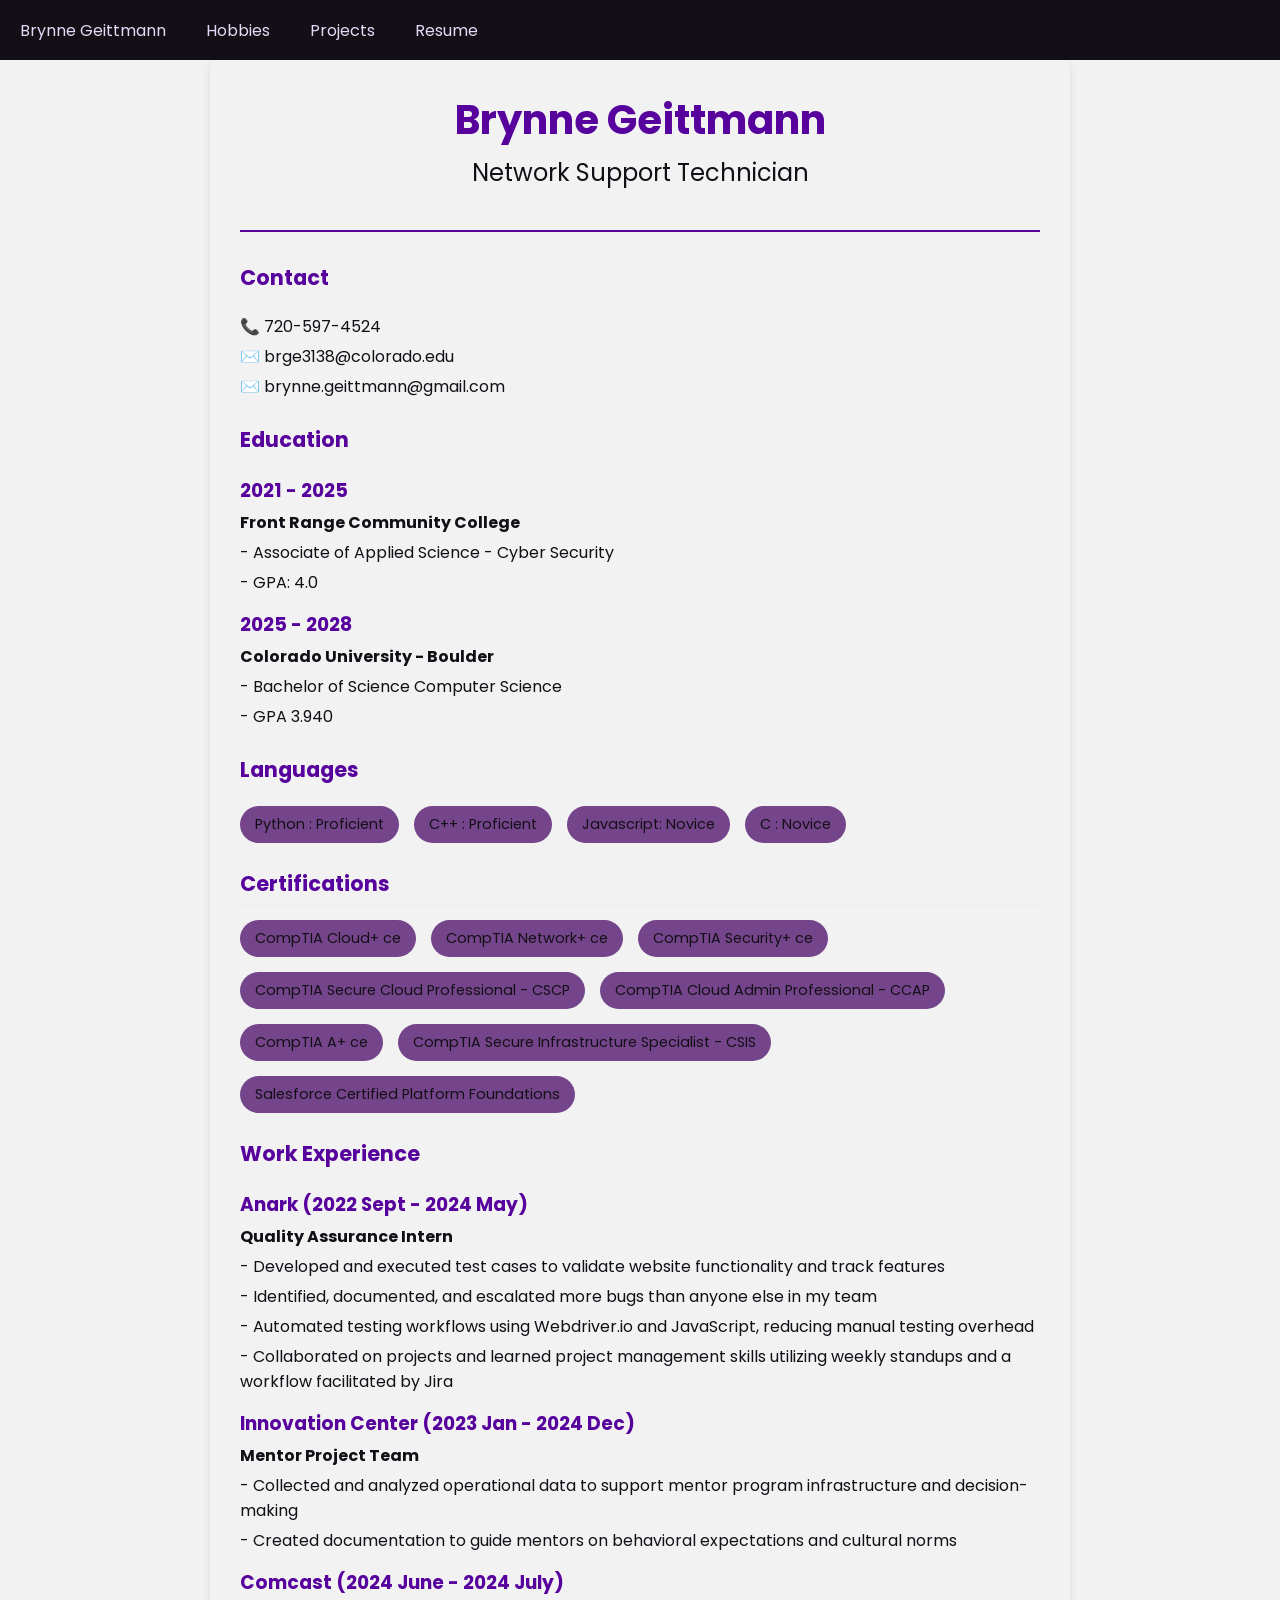
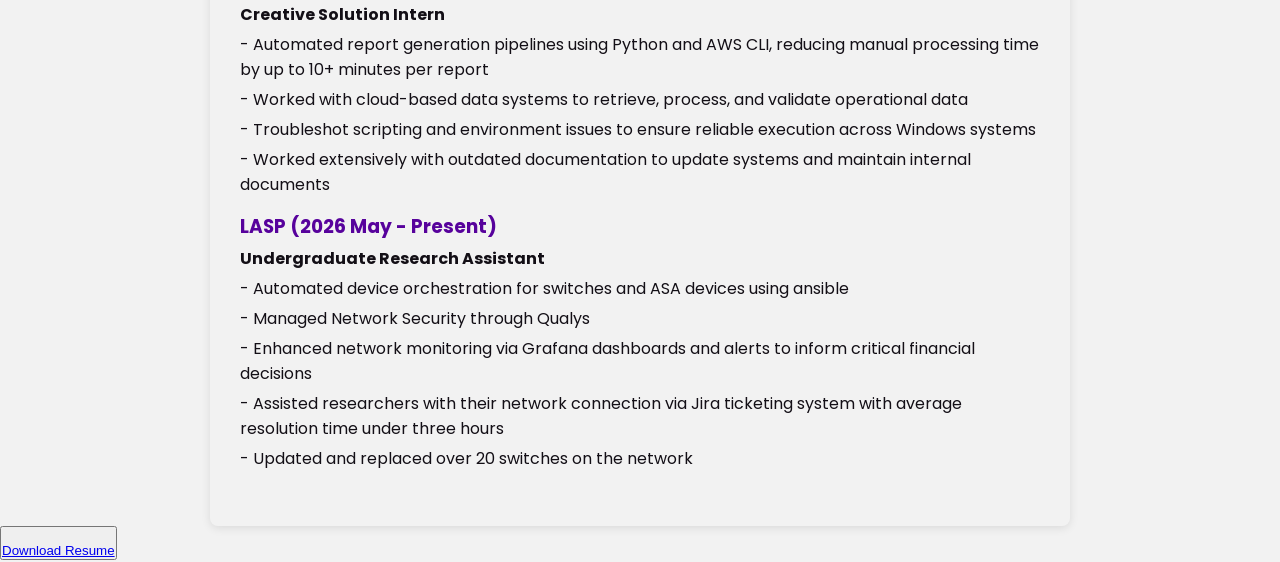
<file: views/resume.html>
<!DOCTYPE html>
<html lang="en">
<head>
  <meta charset="UTF-8">
  <meta name="viewport" content="width=device-width, initial-scale=1.0">
  <title>Hobbies</title>
  <link href="https://cdn.jsdelivr.net/npm/bootstrap@5.3.8/dist/css/bootstrap.min.css" integrity="sha384-sRIl4kxILFvY47J16cr9ZwB07vP4J8+LH7qKQnuqkuIAvNWLzeN8tE5YBujZqJLB" crossorigin="anonymous">
  <link rel="stylesheet" href="../resources/css/style.css">
</head>
<body>
  <nav>
    <input type="checkbox" id="sidebar-active">
    <label for="sidebar-active" class="open-sidebar-button">
      <svg xmlns="http://www.w3.org/2000/svg" height="32" viewBox="0 -960 960 960" width="32"><path d="M120-240v-80h720v80H120Zm0-200v-80h720v80H120Zm0-200v-80h720v80H120Z"/></svg>
    </label>
    <label id="overlay" for="sidebar-active"></label>
    <div class="links-container">
      <label for="sidebar-active" class="close-sidebar-button">
        <svg xmlns="http://www.w3.org/2000/svg" height="32" viewBox="0 -960 960 960" width="32"><path d="m256-200-56-56 224-224-224-224 56-56 224 224 224-224 56 56-224 224 224 224-56 56-224-224-224 224Z"/></svg>
      </label>

      <a href="index.html">Brynne Geittmann</a> <!-- link back to homepage -->
      <a href="hobbies.html">Hobbies</a> 
      <a href="projects.html">Projects</a>
      <a href="resume.html">Resume</a>
      
    </div>
  </nav>

    <div class="resume-container">
        <div class="header">
            <div class="name">Brynne Geittmann</div>
            <div class="title">Network Support Technician</div>
        </div>
 
        <div class="section">
            <div class="section-title">Contact</div>
            <div class="contact-item">📞 720-597-4524</div>
            <div class="contact-item">✉️ brge3138@colorado.edu</div>
            <div class="contact-item">✉️ brynne.geittmann@gmail.com</div>
        </div>
 
        <div class="section">
            <div class="section-title">Education</div>
 
            <div class="education-item">
                <h3>2021 - 2025</h3>
                <p><strong>Front Range Community College</strong></p>
                <p>- Associate of Applied Science - Cyber Security</p>
                <p>- GPA: 4.0</p>
            </div>
 
            <div class="education-item">
                <h3>2025 - 2028</h3>
                <p><strong>Colorado University - Boulder</strong></p>
                <p>- Bachelor of Science Computer Science</p>
                <p>- GPA 3.940</p>
            </div>
        </div>
 
        <div class="section">
            <div class="section-title">Languages</div>
            <div class="skills-list">
                <div class="skill-item">Python : Proficient</div>
                <div class="skill-item">C++ : Proficient</div>
                <div class="skill-item">Javascript: Novice</div>
                <div class="skill-item">C : Novice</div>
            </div>
        </div>
 
        <div class="section">
            <div class="section-title">Certifications</div>
            <div class="certifications-list">
                <div class="cert-item">CompTIA Cloud+ ce</div>
                <div class="cert-item">CompTIA Network+ ce</div>
                <div class="cert-item">CompTIA Security+ ce</div>
                <div class="cert-item">CompTIA Secure Cloud Professional - CSCP</div>
                <div class="cert-item">CompTIA Cloud Admin Professional - CCAP</div>
                <div class="cert-item">CompTIA A+ ce</div>
                <div class="cert-item">CompTIA Secure Infrastructure Specialist - CSIS</div>
                <div class="cert-item">Salesforce Certified Platform Foundations</div>
            </div>
        </div>
 
        <div class="section">
            <div class="section-title">Work Experience</div>
 
            <div class="work-item">
                <h3>Anark (2022 Sept - 2024 May)</h3>
                <p><strong>Quality Assurance Intern</strong></p>
                <p>- Developed and executed test cases to validate website functionality and track features</p>
                <p>- Identified, documented, and escalated more bugs than anyone else in my team</p>
                <p>- Automated testing workflows using Webdriver.io and JavaScript, reducing manual testing overhead</p>
                <p>- Collaborated on projects and learned project management skills utilizing weekly standups and a workflow facilitated by Jira</p>
            </div>
 
            <div class="work-item">
                <h3>Innovation Center (2023 Jan - 2024 Dec)</h3>
                <p><strong>Mentor Project Team</strong></p>
                <p>- Collected and analyzed operational data to support mentor program infrastructure and decision-making</p>
                <p>- Created documentation to guide mentors on behavioral expectations and cultural norms</p>
            </div>
 
            <div class="work-item">
                <h3>Comcast (2024 June - 2024 July)</h3>
                <p><strong>Creative Solution Intern</strong></p>
                <p>- Automated report generation pipelines using Python and AWS CLI, reducing manual processing time by up to 10+ minutes per report</p>
                <p>- Worked with cloud-based data systems to retrieve, process, and validate operational data</p>
                <p>- Troubleshot scripting and environment issues to ensure reliable execution across Windows systems</p>
                <p>- Worked extensively with outdated documentation to update systems and maintain internal documents</p>
            </div>
 
            <div class="work-item">
                <h3>LASP (2026 May - Present)</h3>
                <p><strong>Undergraduate Research Assistant</strong></p>
                <p>- Automated device orchestration for switches and ASA devices using ansible</p>
                <p>- Managed Network Security through Qualys</p>
                <p>- Enhanced network monitoring via Grafana dashboards and alerts to inform critical financial decisions</p>
                <p>- Assisted researchers with their network connection via Jira ticketing system with average resolution time under three hours</p>
                <p>- Updated and replaced over 20 switches on the network</p>
            </div>
        </div>
    </div>
  <button class="button" type="button">
    <br><a href="../resources/images/Copy of Brynne Geittmann Resume.png" download="Brynne_Geittmann_Resume.png" class="btn btn-primary btn-lg">Download Resume</a>
  </button>
</body>
</html>
</file>
<file: resources/css/style.css>
@import url('https://fonts.googleapis.com/css2?family=Poppins:ital,wght@0,100;0,200;0,300;0,400;0,500;0,600;0,700;0,800;0,900;1,100;1,200;1,300;1,400;1,500;1,600;1,700;1,800;1,900&display=swap');
:root{
  --color-1: #130f16;
  --text-color: #e6d9f7;
  --accent-color: #57029c;
}
*{
  margin: 0;
  padding: 0;
}
html{
  font-size: 12pt;
  font-family: Poppins, Segoe UI, Tahoma, sans-serif;
}
nav{
  height: 60px;
  background-color: var(--color-1);
  display: flex;
  justify-content: flex-end;
  align-items: center;
}
.links-container{
  height: 100%;
  width: 100%;
  display: flex;
  flex-direction: row;
  align-items: center;
}
nav a{
  height: 100%;
  padding: 0 20px;
  display: flex;
  align-items: center;
  text-decoration: none;
  color: var(--text-color);
}
nav a:hover{
  background-color: var(--accent-color);
}
nav .home-link{
  margin-right: auto;
}
nav svg{
  fill: var(--text-color);
}
#sidebar-active{
  display: none;
}
.open-sidebar-button, .close-sidebar-button{
  display: none;
}
@media(max-width: 450px){
  .links-container{
    flex-direction: column;
    align-items: flex-start;

    position: fixed;
    top: 0;
    right: -100%;
    z-index: 10;
    width: 300px;

    background-color: var(--color-1);
    box-shadow: -5px 0 5px rgba(0, 0, 0, 0.25);
    transition: 0.75s ease-out;
  }
  nav a{
    box-sizing: border-box;
    height: auto;
    width: 100%;
    padding: 20px 30px;
    justify-content: flex-start;
  }
  .open-sidebar-button, .close-sidebar-button{
    padding: 20px;
    display: block;
  }
  #sidebar-active:checked ~ .links-container{
    right: 0;
  }
  #sidebar-active:checked ~ #overlay{
    height: 100%;
    width: 100%;
    position: fixed;
    top: 0;
    left: 0;
    z-index: 9;
  }
}
/* General page content */
.page-content { padding: 30px 20px; max-width: 800px; margin: 0 auto; color: var(--color-1); }
.responsive-img { max-width: 100%; height: auto; display: block; margin: 20px auto 0; border-radius: 8px; }

/* Cards / galleries (Hobbies & Projects) */
.grid-container { display: grid; grid-template-columns: repeat(auto-fit, minmax(300px, 1fr)); gap: 15px; justify-content: center; }
.card { padding: 1.5em; border: 2px solid var(--bg-purple); border-radius: 10px; background-color: #150020; text-align: center; }
.card img { width: 100%; height: 220px; object-fit: cover; border-radius: 6px; }
.card a, .card p { display: block; margin-top: 10px; color: var(--text-color); word-break: break-word; }
.card a:hover { color: var(--accent-color); }
 
/* Resume */
.resume-container { max-width: 800px; margin: 0 auto; background: var(--bg-purple); padding: 30px; border-radius: 8px; box-shadow: 0 2px 10px rgba(0, 0, 0, 0.1); }
.header { text-align: center; margin-bottom: 30px; border-bottom: 2px solid var(--accent-color); padding-bottom: 20px; }
.name { font-size: 2.5rem; font-weight: bold; color: var(--accent-color); margin-bottom: 5px; }
.title { font-size: 1.5rem; color: var(--color-1); margin-bottom: 20px; }
.section { margin-bottom: 25px; }
.section-title { font-weight: bold; font-size: 1.3rem; color: var(--accent-color); margin-bottom: 15px; border-bottom: 1px solid #eee; padding-bottom: 5px; }
.contact-item, .education-item p, .work-item p { color: var(--color-1); margin: 5px 0; }
.education-item, .work-item { margin-bottom: 15px; }
.education-item h3, .work-item h3 { font-weight: bold; color: var(--accent-color); margin-bottom: 5px; }
.skills-list, .certifications-list { display: flex; flex-wrap: wrap; gap: 15px; margin-top: 10px; }
.skill-item, .cert-item { background: #75458b; padding: 8px 15px; border-radius: 20px; font-size: 0.9rem; color: var(--color-1); }
 
@media (max-width: 600px) {
  .resume-container { padding: 15px; }
  .name { font-size: 2rem; }
  .title { font-size: 1.2rem; }
  .skills-list, .certifications-list { flex-direction: column; gap: 8px; }
  .skill-item, .cert-item { width: 100%; text-align: center; }
}
h1{
    text-align: center;
    padding-top: 2%;
}
body {
    height: 100%;
    background-color: #f2f2f2;
  }
  
  .event:hover {
    cursor: pointer;
  }
  
  .hidden {
    visibility: hidden;
    height: 0;
  }
  
  #calendar {
    height: 100vh !important;
  }

.custom-container {
    width: 100%;
    padding: 20%;
}
</file>
